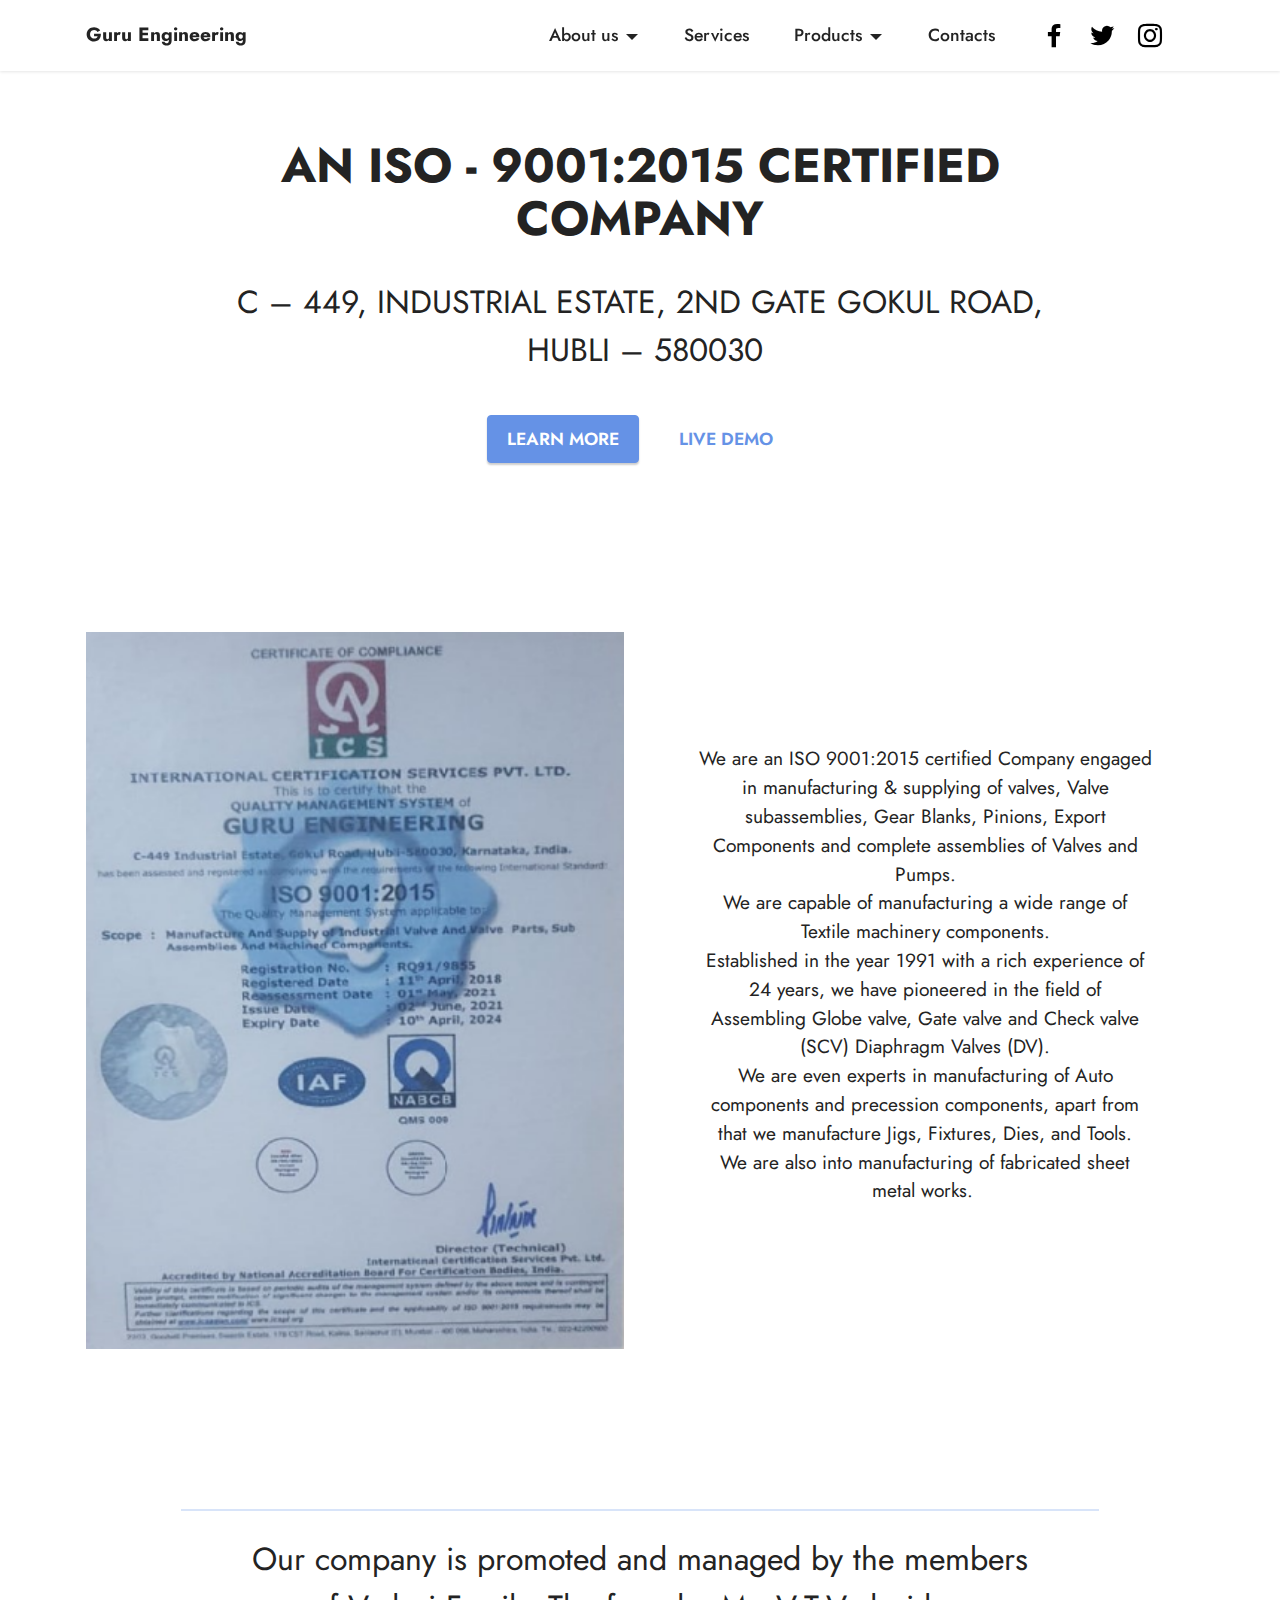
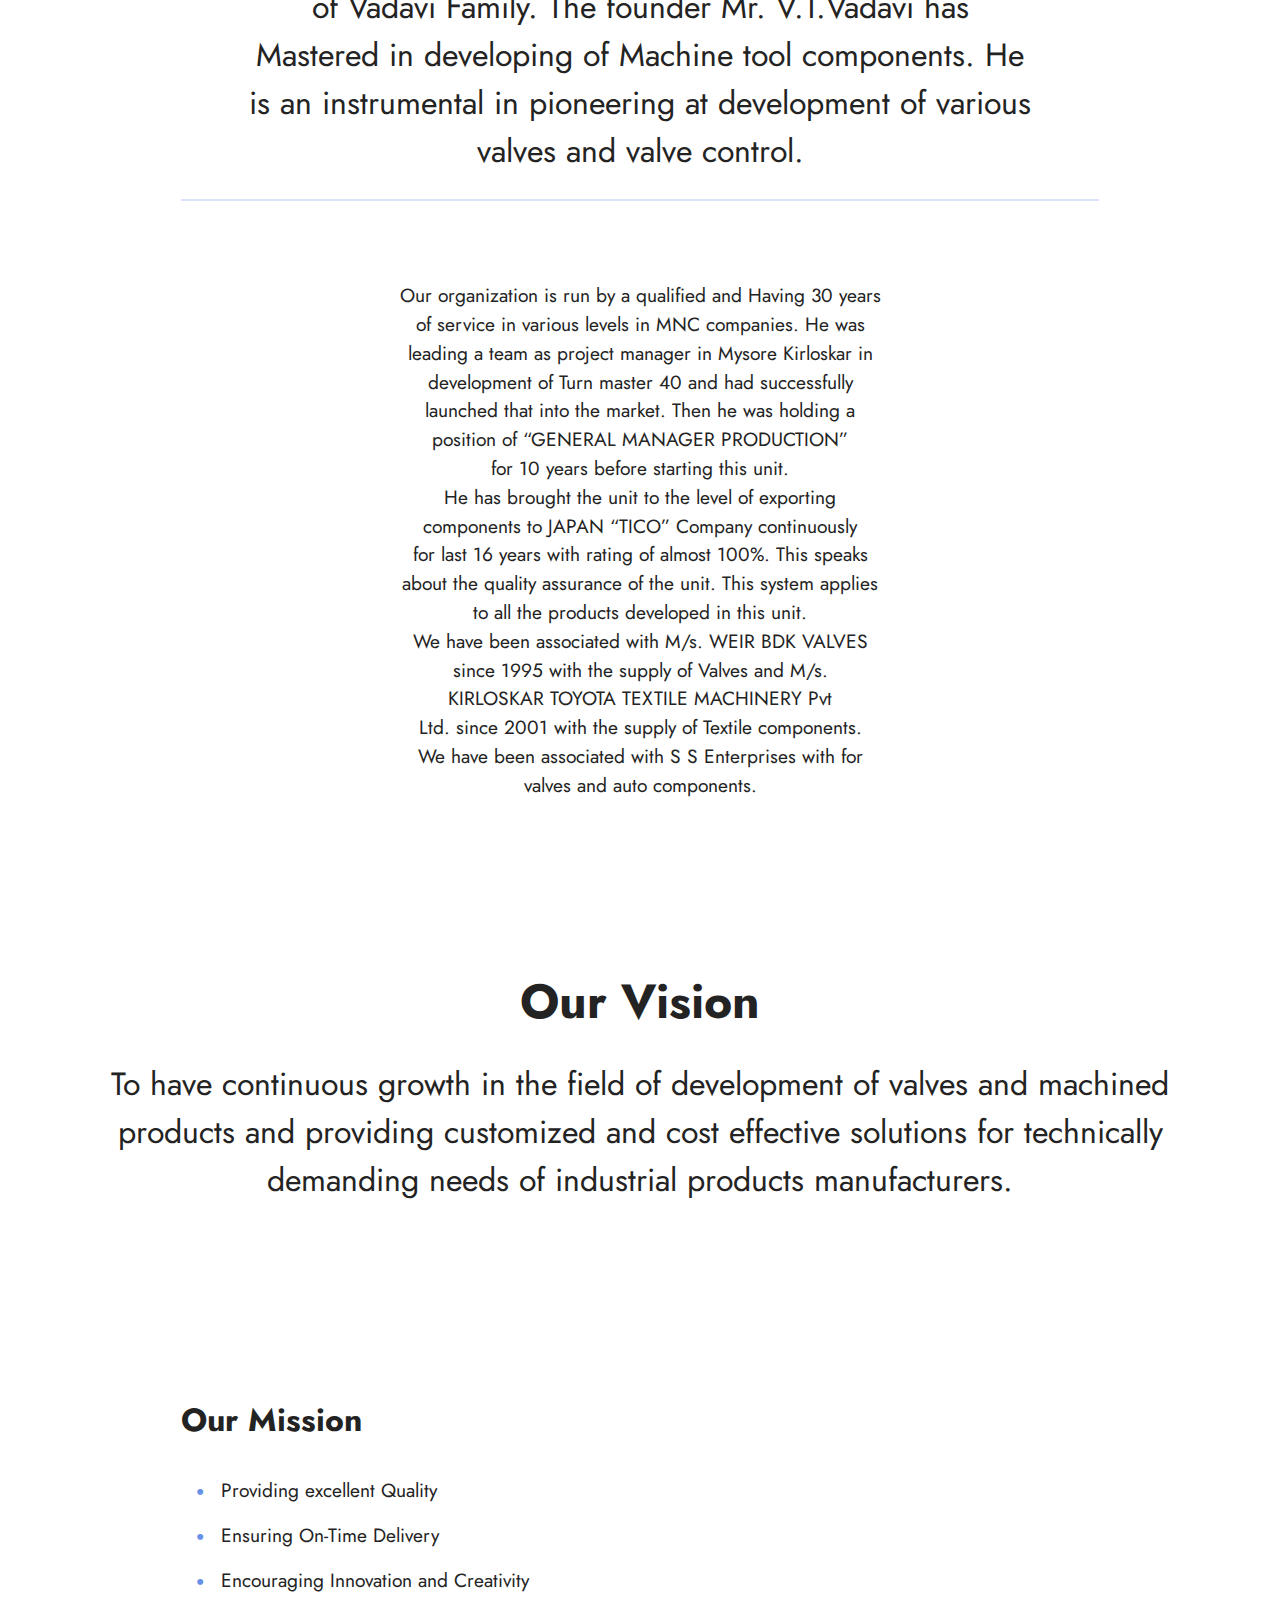
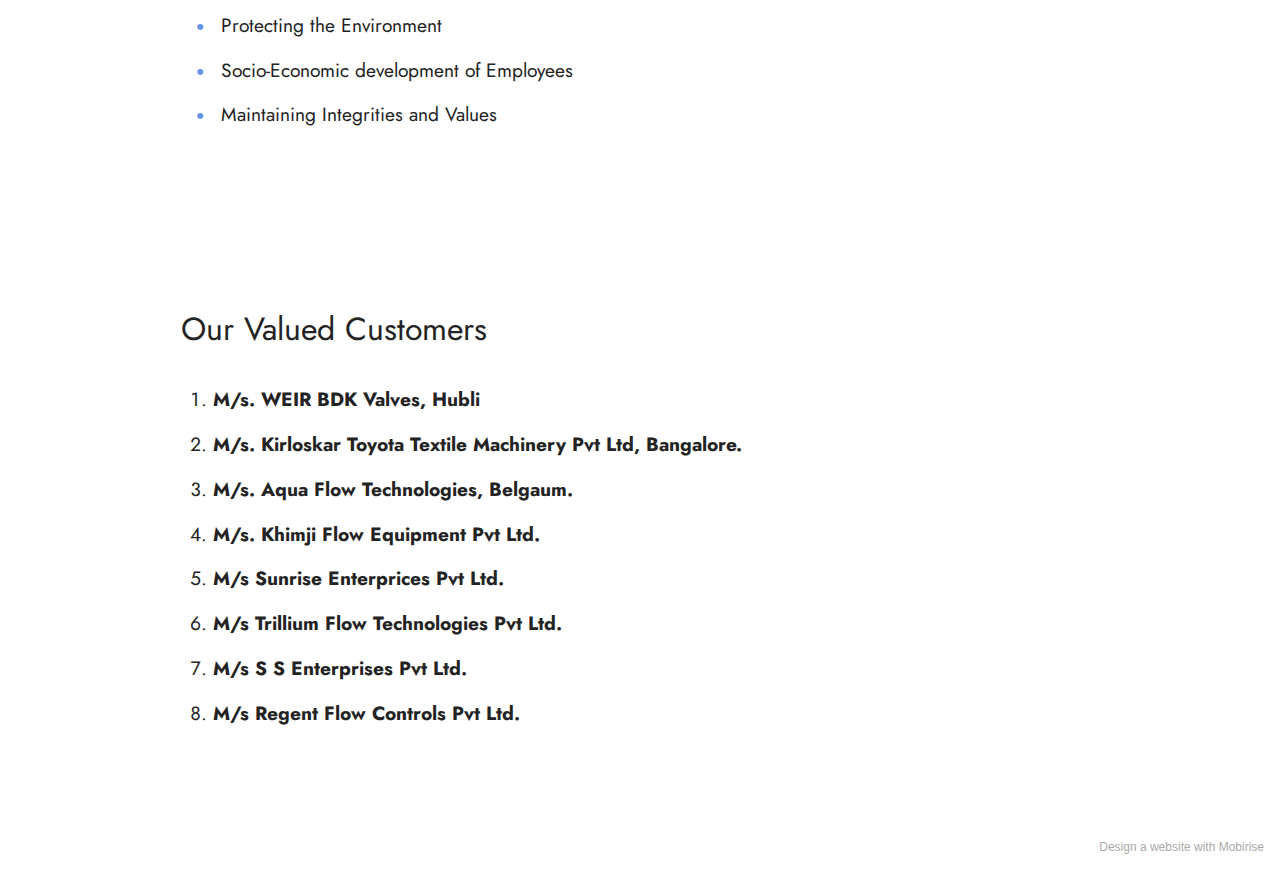
<file: page1.html>
<!DOCTYPE html>
<html  >
<head>
  <!-- Site made with Mobirise Website Builder v5.5.2, https://mobirise.com -->
  <meta charset="UTF-8">
  <meta http-equiv="X-UA-Compatible" content="IE=edge">
  <meta name="generator" content="Mobirise v5.5.2, mobirise.com">
  <meta name="viewport" content="width=device-width, initial-scale=1, minimum-scale=1">
  <link rel="shortcut icon" href="assets/images/logo.png" type="image/x-icon">
  <meta name="description" content="">
  
  
  <title>About Us</title>
  <link rel="stylesheet" href="assets/bootstrap/css/bootstrap.min.css">
  <link rel="stylesheet" href="assets/bootstrap/css/bootstrap-grid.min.css">
  <link rel="stylesheet" href="assets/bootstrap/css/bootstrap-reboot.min.css">
  <link rel="stylesheet" href="assets/dropdown/css/style.css">
  <link rel="stylesheet" href="assets/socicon/css/styles.css">
  <link rel="stylesheet" href="assets/theme/css/style.css">
  <link rel="preload" href="https://fonts.googleapis.com/css2?family=Jost:ital,wght@0,400;0,700;1,400;1,700&display=swap&display=swap" as="style" onload="this.onload=null;this.rel='stylesheet'">
  <noscript><link rel="stylesheet" href="https://fonts.googleapis.com/css2?family=Jost:ital,wght@0,400;0,700;1,400;1,700&display=swap&display=swap"></noscript>
  <link rel="preload" as="style" href="assets/mobirise/css/mbr-additional.css"><link rel="stylesheet" href="assets/mobirise/css/mbr-additional.css" type="text/css">
  
  
  
  
</head>
<body>
  
  <section data-bs-version="5.1" class="menu menu3 cid-thBxCNHMtI" once="menu" id="menu3-2">
    
    <nav class="navbar navbar-dropdown navbar-fixed-top navbar-expand-lg">
        <div class="container">
            <div class="navbar-brand">
                
                <span class="navbar-caption-wrap"><a class="navbar-caption text-black text-primary display-7" href="index.html#top">Guru Engineering</a></span>
            </div>
            <button class="navbar-toggler" type="button" data-toggle="collapse" data-bs-toggle="collapse" data-target="#navbarSupportedContent" data-bs-target="#navbarSupportedContent" aria-controls="navbarNavAltMarkup" aria-expanded="false" aria-label="Toggle navigation">
                <div class="hamburger">
                    <span></span>
                    <span></span>
                    <span></span>
                    <span></span>
                </div>
            </button>
            <div class="collapse navbar-collapse" id="navbarSupportedContent">
                <ul class="navbar-nav nav-dropdown nav-right" data-app-modern-menu="true"><li class="nav-item dropdown"><a class="nav-link link text-black dropdown-toggle display-4" href="https://mobiri.se" data-toggle="dropdown-submenu" data-bs-toggle="dropdown" data-bs-auto-close="outside" aria-expanded="false">
                            About us</a><div class="dropdown-menu" aria-labelledby="dropdown-undefined"><a class="text-black dropdown-item text-primary display-4" href="page1.html#content4-4">About Company</a><a class="text-black dropdown-item text-primary display-4" href="page1.html#testimonials1-5">Certificate</a><a class="text-black dropdown-item text-primary display-4" href="page1.html#content6-7">History</a><a class="text-black dropdown-item text-primary display-4" href="page1.html#content8-a">Our Mission</a><a class="text-black dropdown-item text-primary display-4" href="page1.html#content5-8">Our Vision</a><a class="text-black dropdown-item text-primary display-4" href="page1.html#content9-b">Our Valued Customers<br></a></div></li>
                    <li class="nav-item"><a class="nav-link link text-black text-primary display-4" href="index.html#top">
                            Services</a></li>
                    <li class="nav-item dropdown"><a class="nav-link link text-black dropdown-toggle show display-4" href="https://mobiri.se" data-toggle="dropdown-submenu" data-bs-toggle="dropdown" data-bs-auto-close="outside" aria-expanded="false">Products</a><div class="dropdown-menu show" aria-labelledby="dropdown-undefined" data-bs-popper="none"><a class="text-black dropdown-item text-primary display-4" href="page2.html#gallery3-h">Our Product Range</a><a class="text-black dropdown-item text-primary display-4" href="page2.html#gallery3-i">Measuring Instruments</a><a class="text-black dropdown-item text-primary display-4" href="page2.html#content8-j">Specifications</a><a class="text-black dropdown-item text-primary display-4" href="page2.html#content8-j">Man Power</a><a class="text-black dropdown-item text-primary display-4" href="page2.html#gallery1-l">Machines: Production</a><a class="text-black dropdown-item text-primary display-4" href="page2.html#gallery1-l">Glimpses of our Plant</a><a class="text-black dropdown-item text-primary display-4" href="page2.html#gallery1-n">Performance Rating</a></div>
                    </li><li class="nav-item"><a class="nav-link link text-black text-primary display-4" href="page3.html#top">Contacts</a></li></ul>
                <div class="icons-menu">
                    <a class="iconfont-wrapper" href="index.html#top" target="_blank">
                        <span class="p-2 mbr-iconfont socicon-facebook socicon"></span>
                    </a>
                    <a class="iconfont-wrapper" href="index.html#top" target="_blank">
                        <span class="p-2 mbr-iconfont socicon-twitter socicon"></span>
                    </a>
                    <a class="iconfont-wrapper" href="index.html#top" target="_blank">
                        <span class="p-2 mbr-iconfont socicon-instagram socicon"></span>
                    </a>
                    
                </div>
                
            </div>
        </div>
    </nav>
</section>

<section data-bs-version="5.1" class="content4 cid-thBBKHJbCy" id="content4-4">
    
    
    <div class="container">
        <div class="row justify-content-center">
            <div class="title col-md-12 col-lg-10">
                <h3 class="mbr-section-title mbr-fonts-style align-center mb-4 display-2"><strong>AN ISO - 9001:2015 CERTIFIED COMPANY</strong></h3>
                <h4 class="mbr-section-subtitle align-center mbr-fonts-style mb-4 display-5">C – 449, INDUSTRIAL ESTATE, 2ND GATE GOKUL ROAD,
<div>&nbsp;HUBLI – 580030
</div></h4>
                <div class="mbr-section-btn align-center">
                    <a class="btn btn-primary display-4" href="https://mobiri.se">LEARN MORE</a>
                    <a class="btn btn-primary-outline display-4" href="https://mobiri.se">LIVE DEMO</a>
                </div>
            </div>
        </div>
    </div>
</section>

<section data-bs-version="5.1" class="testimonials1 cid-thBBU0cMuK" id="testimonials1-5">
    

    
    <div class="container">
        
        <div class="row align-items-center">
            <div class="col-12 col-md-6">
                <div class="image-wrapper">
                    <img src="assets/images/certificate.png" alt="Mobirise">
                </div>
            </div>
            <div class="col-12 col-md">
                <div class="text-wrapper">
                    <p class="mbr-text mbr-fonts-style mb-4 display-7">We are an ISO 9001:2015 certified Company engaged
<br>in manufacturing &amp; supplying of valves, Valve subassemblies, Gear Blanks, Pinions, Export
<br>Components and complete assemblies of Valves and
<br>Pumps.
<br>We are capable of manufacturing a wide range of
<br>Textile machinery components.
<br>Established in the year 1991 with a rich experience of
<br>24 years, we have pioneered in the field of
<br>Assembling Globe valve, Gate valve and Check valve
<br>(SCV) Diaphragm Valves (DV).
<br>We are even experts in manufacturing of Auto
<br>components and precession components, apart from
<br>that we manufacture Jigs, Fixtures, Dies, and Tools.
<br> We are also into manufacturing of fabricated sheet
<br>metal works.&nbsp;</p>
                    <p class="name mbr-fonts-style mb-1 display-4"></p>
                    <p class="position mbr-fonts-style display-4"></p>
                </div>
            </div>
        </div>
    </div>
</section>

<section data-bs-version="5.1" class="content6 cid-thBDm4YOcU" id="content6-7">
    
    <div class="container">
        <div class="row justify-content-center">
            <div class="col-md-12 col-lg-10">
                <hr class="line">
                <p class="mbr-text align-center mbr-fonts-style my-4 display-5">Our company is promoted and managed by the members
<br>of Vadavi Family. The founder Mr. V.T.Vadavi has
<br>Mastered in developing of Machine tool components. He
<br>is an instrumental in pioneering at development of various
<br>valves and valve control.</p>
                <hr class="line">
            </div>
        </div>
    </div>
</section>

<section data-bs-version="5.1" class="content5 cid-thBDzoJRu9" id="content5-8">
    
    <div class="container-fluid">
        <div class="row justify-content-center">
            <div class="col-md-12 col-lg-12">
                
                
                <p class="mbr-text mbr-fonts-style display-7">Our organization is run by a qualified and Having 30 years
<br>of service in various levels in MNC companies. He was
<br>leading a team as project manager in Mysore Kirloskar in
<br>development of Turn master 40 and had successfully
<br>launched that into the market. Then he was holding a
<br>position of “GENERAL MANAGER PRODUCTION”
<br>for 10 years before starting this unit.
<br>He has brought the unit to the level of exporting
<br>components to JAPAN “TICO” Company continuously
<br>for last 16 years with rating of almost 100%. This speaks
<br>about the quality assurance of the unit. This system applies
<br>to all the products developed in this unit.
<br>We have been associated with M/s. WEIR BDK VALVES
<br>since 1995 with the supply of Valves and M/s.
<br>KIRLOSKAR TOYOTA TEXTILE MACHINERY Pvt
<br>Ltd. since 2001 with the supply of Textile components.
<br>We have been associated with S S Enterprises with for
<br>valves and auto components.</p>
            </div>
        </div>
    </div>
</section>

<section data-bs-version="5.1" class="content4 cid-thBE1XuR4v" id="content4-9">
    
    
    <div class="container">
        <div class="row justify-content-center">
            <div class="title col-md-12 col-lg-12">
                <h3 class="mbr-section-title mbr-fonts-style align-center mb-4 display-2"><strong>Our Vision</strong></h3>
                <h4 class="mbr-section-subtitle align-center mbr-fonts-style mb-4 display-5">To have continuous growth in the field of development of valves and machined products and providing customized and cost effective solutions for technically demanding needs of industrial products manufacturers.</h4>
                
            </div>
        </div>
    </div>
</section>

<section data-bs-version="5.1" class="content8 cid-thBELDlh1m" id="content8-a">
    
    <div class="container">
        <div class="row justify-content-center">
            <div class="counter-container col-md-12 col-lg-10">
                <h4 class="mbr-section-title mbr-fonts-style mb-4 display-5"><strong>Our Mission</strong></h4>
                <div class="mbr-text mbr-fonts-style display-7">
                    <ul>
                        <li><span style="font-size: 1.2rem;">Providing excellent Quality</span><br></li><li>Ensuring On-Time Delivery
</li><li>Encouraging Innovation and Creativity
</li><li>Protecting the Environment
</li><li>Socio-Economic development of Employees
</li><li>Maintaining Integrities and Values</li>
                    </ul>
                </div>
            </div>
        </div>
    </div>
</section>

<section data-bs-version="5.1" class="content9 cid-thBFxx897Y" id="content9-b">
    

    <div class="container">
        <div class="row justify-content-center">
            <div class="counter-container col-md-12 col-lg-10">
                <h4 class="mbr-section-title mbr-fonts-style mb-4 display-5">Our Valued Customers</h4>
                <div class="mbr-text mbr-fonts-style display-7">
                    <ol>
                        <li><strong>M/s. WEIR BDK Valves, Hubli
</strong></li><li><strong>M/s. Kirloskar Toyota Textile Machinery&nbsp;</strong><strong>Pvt Ltd, Bangalore.</strong></li><li><strong>M/s. Aqua Flow Technologies, Belgaum.
</strong></li><li><strong>M/s. Khimji Flow Equipment Pvt Ltd.
</strong></li><li><strong>M/s Sunrise Enterprices Pvt Ltd.
</strong></li><li><strong>M/s Trillium Flow Technologies Pvt Ltd.
</strong></li><li><strong>M/s S S Enterprises Pvt Ltd.
</strong></li><li><strong>M/s Regent Flow Controls Pvt Ltd.</strong></li>
                    </ol>
                </div>
            </div>
        </div>
    </div>
</section><section style="background-color: #fff; font-family: -apple-system, BlinkMacSystemFont, 'Segoe UI', 'Roboto', 'Helvetica Neue', Arial, sans-serif; color:#aaa; font-size:12px; padding: 0; align-items: center; display: flex;"><a href="https://mobirise.site/v" style="flex: 1 1; height: 3rem; padding-left: 1rem;"></a><p style="flex: 0 0 auto; margin:0; padding-right:1rem;">Design a website with <a href="https://mobirise.site/z" style="color:#aaa;">Mobirise</a></p></section><script src="assets/bootstrap/js/bootstrap.bundle.min.js"></script>  <script src="assets/smoothscroll/smooth-scroll.js"></script>  <script src="assets/ytplayer/index.js"></script>  <script src="assets/dropdown/js/navbar-dropdown.js"></script>  <script src="assets/theme/js/script.js"></script>  
  
  
</body>
</html>
</file>
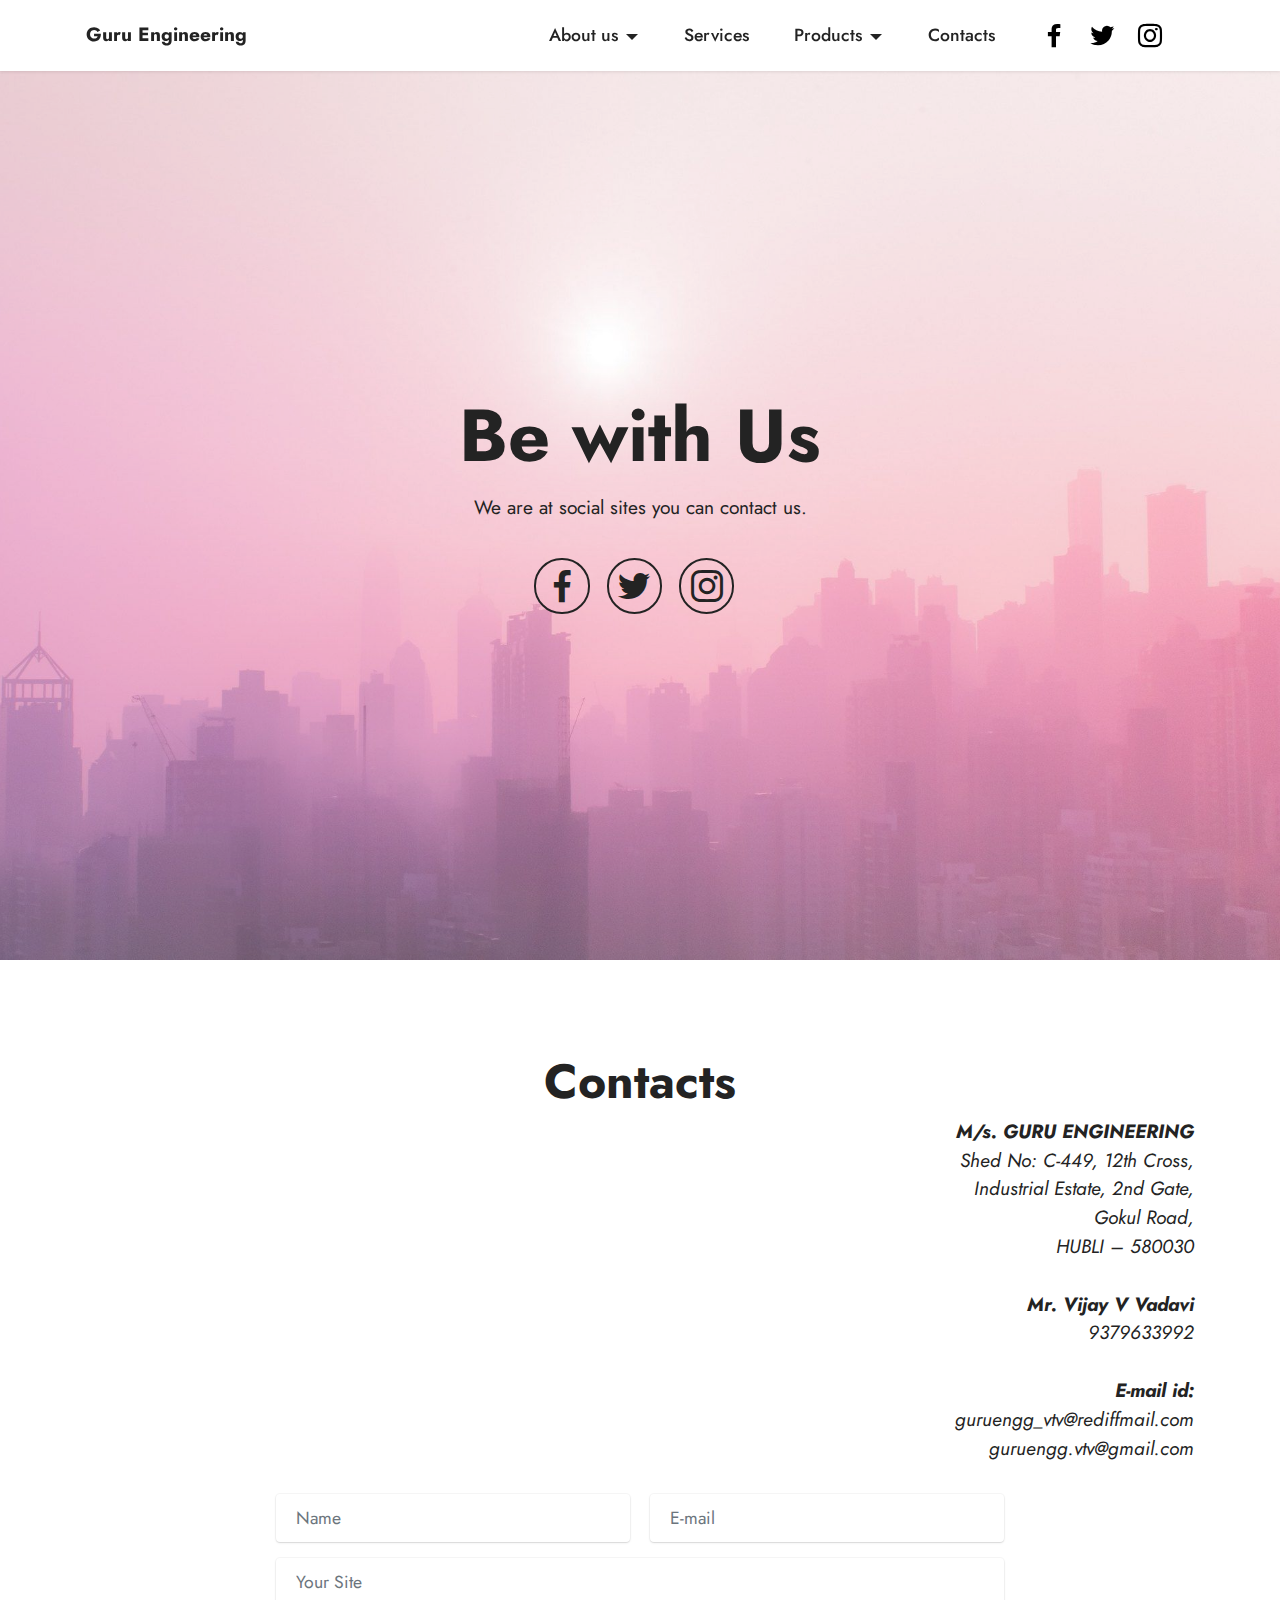
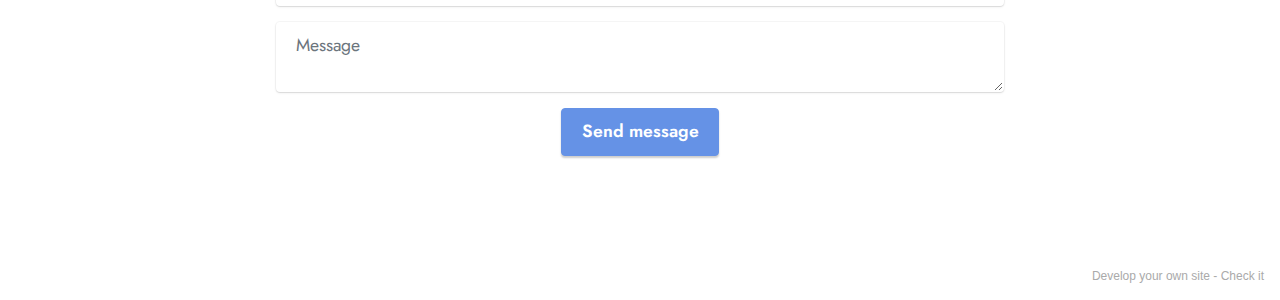
<file: page3.html>
<!DOCTYPE html>
<html  >
<head>
  <!-- Site made with Mobirise Website Builder v5.5.2, https://mobirise.com -->
  <meta charset="UTF-8">
  <meta http-equiv="X-UA-Compatible" content="IE=edge">
  <meta name="generator" content="Mobirise v5.5.2, mobirise.com">
  <meta name="viewport" content="width=device-width, initial-scale=1, minimum-scale=1">
  <link rel="shortcut icon" href="assets/images/logo.png" type="image/x-icon">
  <meta name="description" content="">
  
  
  <title>Contact Us</title>
  <link rel="stylesheet" href="assets/bootstrap/css/bootstrap.min.css">
  <link rel="stylesheet" href="assets/bootstrap/css/bootstrap-grid.min.css">
  <link rel="stylesheet" href="assets/bootstrap/css/bootstrap-reboot.min.css">
  <link rel="stylesheet" href="assets/dropdown/css/style.css">
  <link rel="stylesheet" href="assets/socicon/css/styles.css">
  <link rel="stylesheet" href="assets/theme/css/style.css">
  <link rel="preload" href="https://fonts.googleapis.com/css2?family=Jost:ital,wght@0,400;0,700;1,400;1,700&display=swap&display=swap" as="style" onload="this.onload=null;this.rel='stylesheet'">
  <noscript><link rel="stylesheet" href="https://fonts.googleapis.com/css2?family=Jost:ital,wght@0,400;0,700;1,400;1,700&display=swap&display=swap"></noscript>
  <link rel="preload" as="style" href="assets/mobirise/css/mbr-additional.css"><link rel="stylesheet" href="assets/mobirise/css/mbr-additional.css" type="text/css">
  
  
  
  
</head>
<body>
  
  <section data-bs-version="5.1" class="menu menu3 cid-thBxCNHMtI" once="menu" id="menu3-c">
    
    <nav class="navbar navbar-dropdown navbar-fixed-top navbar-expand-lg">
        <div class="container">
            <div class="navbar-brand">
                
                <span class="navbar-caption-wrap"><a class="navbar-caption text-black text-primary display-7" href="index.html#top">Guru Engineering</a></span>
            </div>
            <button class="navbar-toggler" type="button" data-toggle="collapse" data-bs-toggle="collapse" data-target="#navbarSupportedContent" data-bs-target="#navbarSupportedContent" aria-controls="navbarNavAltMarkup" aria-expanded="false" aria-label="Toggle navigation">
                <div class="hamburger">
                    <span></span>
                    <span></span>
                    <span></span>
                    <span></span>
                </div>
            </button>
            <div class="collapse navbar-collapse" id="navbarSupportedContent">
                <ul class="navbar-nav nav-dropdown nav-right" data-app-modern-menu="true"><li class="nav-item dropdown"><a class="nav-link link text-black dropdown-toggle display-4" href="https://mobiri.se" data-toggle="dropdown-submenu" data-bs-toggle="dropdown" data-bs-auto-close="outside" aria-expanded="false">
                            About us</a><div class="dropdown-menu" aria-labelledby="dropdown-undefined"><a class="text-black dropdown-item text-primary display-4" href="page1.html#content4-4">About Company</a><a class="text-black dropdown-item text-primary display-4" href="page1.html#testimonials1-5">Certificate</a><a class="text-black dropdown-item text-primary display-4" href="page1.html#content6-7">History</a><a class="text-black dropdown-item text-primary display-4" href="page1.html#content8-a">Our Mission</a><a class="text-black dropdown-item text-primary display-4" href="page1.html#content5-8">Our Vision</a><a class="text-black dropdown-item text-primary display-4" href="page1.html#content9-b">Our Valued Customers<br></a></div></li>
                    <li class="nav-item"><a class="nav-link link text-black text-primary display-4" href="index.html#top">
                            Services</a></li>
                    <li class="nav-item dropdown"><a class="nav-link link text-black dropdown-toggle show display-4" href="https://mobiri.se" data-toggle="dropdown-submenu" data-bs-toggle="dropdown" data-bs-auto-close="outside" aria-expanded="false">Products</a><div class="dropdown-menu show" aria-labelledby="dropdown-undefined" data-bs-popper="none"><a class="text-black dropdown-item text-primary display-4" href="page2.html#gallery3-h">Our Product Range</a><a class="text-black dropdown-item text-primary display-4" href="page2.html#gallery3-i">Measuring Instruments</a><a class="text-black dropdown-item text-primary display-4" href="page2.html#content8-j">Specifications</a><a class="text-black dropdown-item text-primary display-4" href="page2.html#content8-j">Man Power</a><a class="text-black dropdown-item text-primary display-4" href="page2.html#gallery1-l">Machines: Production</a><a class="text-black dropdown-item text-primary display-4" href="page2.html#gallery1-l">Glimpses of our Plant</a><a class="text-black dropdown-item text-primary display-4" href="page2.html#gallery1-n">Performance Rating</a></div>
                    </li><li class="nav-item"><a class="nav-link link text-black text-primary display-4" href="page3.html#top">Contacts</a></li></ul>
                <div class="icons-menu">
                    <a class="iconfont-wrapper" href="index.html#top" target="_blank">
                        <span class="p-2 mbr-iconfont socicon-facebook socicon"></span>
                    </a>
                    <a class="iconfont-wrapper" href="index.html#top" target="_blank">
                        <span class="p-2 mbr-iconfont socicon-twitter socicon"></span>
                    </a>
                    <a class="iconfont-wrapper" href="index.html#top" target="_blank">
                        <span class="p-2 mbr-iconfont socicon-instagram socicon"></span>
                    </a>
                    
                </div>
                
            </div>
        </div>
    </nav>
</section>

<section data-bs-version="5.1" class="header13 cid-thBK0abZET mbr-fullscreen" id="header13-e">

    

    <div class="mbr-overlay" style="opacity: 0.2; background-color: rgb(255, 255, 255);"></div>

    <div class="align-center container">
        <div class="row justify-content-center">
            <div class="col-12 col-lg-10">
                <h1 class="mbr-section-title mbr-fonts-style mb-3 display-1"><strong>Be with Us</strong></h1>
                
                <p class="mbr-text mbr-fonts-style mb-3 display-7">We are at social sites you can contact us.</p>
                
                <div class="social-row display-7 mt-5">
                    <div class="soc-item">
                        <a href="https://twitter.com/mobirise" target="_blank">
                            <span class="mbr-iconfont socicon socicon-facebook"></span>
                        </a>
                    </div>
                    <div class="soc-item">
                        <a href="https://twitter.com/mobirise" target="_blank">
                            <span class="mbr-iconfont socicon socicon-twitter"></span>
                        </a>
                    </div>
                    <div class="soc-item">
                        <a href="https://twitter.com/mobirise" target="_blank">
                            <span class="mbr-iconfont socicon socicon-instagram"></span>
                        </a>
                    </div>
                    
                    
                </div>
            </div>
        </div>
    </div>
</section>

<section data-bs-version="5.1" class="form5 cid-thBJVWVIP7" id="form5-d">
    
    
    <div class="container">
        <div class="mbr-section-head">
            <h3 class="mbr-section-title mbr-fonts-style align-center mb-0 display-2">
                <strong>Contacts</strong>
            </h3>
            <h4 class="mbr-section-subtitle mbr-fonts-style align-center mb-0 mt-2 display-7"><em><strong>M/s. GURU ENGINEERING
</strong></em><div><em>Shed No: C-449, 12th Cross,
</em></div><div><em>Industrial Estate, 2nd Gate,
</em></div><div><em>Gokul Road,
</em></div><div><em>HUBLI – 580030</em></div><br><div><em><strong>Mr. Vijay V Vadavi</strong></em></div><div><em>9379633992</em></div><br><div><em><strong>E-mail id:
</strong></em></div><div><em>guruengg_vtv@rediffmail.com
</em></div><div><em>guruengg.vtv@gmail.com</em></div></h4>
        </div>
        <div class="row justify-content-center mt-4">
            <div class="col-lg-8 mx-auto mbr-form" data-form-type="formoid">
                <form action="https://mobirise.eu/" method="POST" class="mbr-form form-with-styler" data-form-title="Form Name"><input type="hidden" name="email" data-form-email="true" value="Hbnycuwu9r/GbrLlKgZ8+K8AbGgjRaSVUYy4hGfIM3Cs3zsQBRAl8I92mFSidNad54E7QbgN4QaXGcrkUXYrqqQGU27sb5Hyc3ewEVURlHiBN9cCnhvPu79JR7VaD8+1">
                    <div class="row">
                        <div hidden="hidden" data-form-alert="" class="alert alert-success col-12">Thanks for filling out
                            the form!</div>
                        <div hidden="hidden" data-form-alert-danger="" class="alert alert-danger col-12">Oops...! some
                            problem!</div>
                    </div>
                    <div class="dragArea row">
                        <div class="col-md col-sm-12 form-group mb-3" data-for="name">
                            <input type="text" name="name" placeholder="Name" data-form-field="name" class="form-control" value="" id="name-form5-d">
                        </div>
                        <div class="col-md col-sm-12 form-group mb-3" data-for="email">
                            <input type="email" name="email" placeholder="E-mail" data-form-field="email" class="form-control" value="" id="email-form5-d">
                        </div>
                        <div class="col-12 form-group mb-3" data-for="url">
                            <input type="url" name="url" placeholder="Your Site" data-form-field="url" class="form-control" value="" id="url-form5-d">
                        </div>
                        <div class="col-12 form-group mb-3" data-for="textarea">
                            <textarea name="textarea" placeholder="Message" data-form-field="textarea" class="form-control" id="textarea-form5-d"></textarea>
                        </div>
                        <div class="col-lg-12 col-md-12 col-sm-12 align-center mbr-section-btn">
                            <button type="submit" class="btn btn-primary display-4">Send message</button>
                        </div>
                    </div>
                </form>
            </div>
        </div>
    </div>
</section><section style="background-color: #fff; font-family: -apple-system, BlinkMacSystemFont, 'Segoe UI', 'Roboto', 'Helvetica Neue', Arial, sans-serif; color:#aaa; font-size:12px; padding: 0; align-items: center; display: flex;"><a href="https://mobirise.site/l" style="flex: 1 1; height: 3rem; padding-left: 1rem;"></a><p style="flex: 0 0 auto; margin:0; padding-right:1rem;">Develop your own site - <a href="https://mobirise.site/v" style="color:#aaa;">Check it</a></p></section><script src="assets/bootstrap/js/bootstrap.bundle.min.js"></script>  <script src="assets/smoothscroll/smooth-scroll.js"></script>  <script src="assets/ytplayer/index.js"></script>  <script src="assets/dropdown/js/navbar-dropdown.js"></script>  <script src="assets/theme/js/script.js"></script>  <script src="assets/formoid/formoid.min.js"></script>  
  
  
</body>
</html>
</file>
<file: assets/dropdown/css/style.css>
.navbar-dropdown {
  left: 0;
  padding: 0;
  position: absolute;
  right: 0;
  top: 0;
  transition: all 0.45s ease;
  z-index: 1030;
  background: #282828; }
  .navbar-dropdown .navbar-logo {
    margin-right: 0.8rem;
    transition: margin 0.3s ease-in-out;
    vertical-align: middle; }
    .navbar-dropdown .navbar-logo img {
      height: 3.125rem;
      transition: all 0.3s ease-in-out; }
    .navbar-dropdown .navbar-logo.mbr-iconfont {
      font-size: 3.125rem;
      line-height: 3.125rem; }
  .navbar-dropdown .navbar-caption {
    font-weight: 700;
    white-space: normal;
    vertical-align: -4px;
    line-height: 3.125rem !important; }
    .navbar-dropdown .navbar-caption, .navbar-dropdown .navbar-caption:hover {
      color: inherit;
      text-decoration: none; }
  .navbar-dropdown .mbr-iconfont + .navbar-caption {
    vertical-align: -1px; }
  .navbar-dropdown.navbar-fixed-top {
    position: fixed; }
  .navbar-dropdown .navbar-brand span {
    vertical-align: -4px; }
  .navbar-dropdown.bg-color.transparent {
    background: none; }
  .navbar-dropdown.navbar-short .navbar-brand {
    padding: 0.625rem 0; }
    .navbar-dropdown.navbar-short .navbar-brand span {
      vertical-align: -1px; }
  .navbar-dropdown.navbar-short .navbar-caption {
    line-height: 2.375rem !important;
    vertical-align: -2px; }
  .navbar-dropdown.navbar-short .navbar-logo {
    margin-right: 0.5rem; }
    .navbar-dropdown.navbar-short .navbar-logo img {
      height: 2.375rem; }
    .navbar-dropdown.navbar-short .navbar-logo.mbr-iconfont {
      font-size: 2.375rem;
      line-height: 2.375rem; }
  .navbar-dropdown.navbar-short .mbr-table-cell {
    height: 3.625rem; }
  .navbar-dropdown .navbar-close {
    left: 0.6875rem;
    position: fixed;
    top: 0.75rem;
    z-index: 1000; }
  .navbar-dropdown .hamburger-icon {
    content: "";
    display: inline-block;
    vertical-align: middle;
    width: 16px;
    -webkit-box-shadow: 0 -6px 0 1px #282828,0 0 0 1px #282828,0 6px 0 1px #282828;
    -moz-box-shadow: 0 -6px 0 1px #282828,0 0 0 1px #282828,0 6px 0 1px #282828;
    box-shadow: 0 -6px 0 1px #282828,0 0 0 1px #282828,0 6px 0 1px #282828; }

.dropdown-menu .dropdown-toggle[data-toggle="dropdown-submenu"]::after {
  border-bottom: 0.35em solid transparent;
  border-left: 0.35em solid;
  border-right: 0;
  border-top: 0.35em solid transparent;
  margin-left: 0.3rem; }

.dropdown-menu .dropdown-item:focus {
  outline: 0; }

.nav-dropdown {
  font-size: 0.75rem;
  font-weight: 500;
  height: auto !important; }
  .nav-dropdown .nav-btn {
    padding-left: 1rem; }
  .nav-dropdown .link {
    margin: .667em 1.667em;
    font-weight: 500;
    padding: 0;
    transition: color .2s ease-in-out; }
    .nav-dropdown .link.dropdown-toggle {
      margin-right: 2.583em; }
      .nav-dropdown .link.dropdown-toggle::after {
        margin-left: .25rem;
        border-top: 0.35em solid;
        border-right: 0.35em solid transparent;
        border-left: 0.35em solid transparent;
        border-bottom: 0; }
      .nav-dropdown .link.dropdown-toggle[aria-expanded="true"] {
        margin: 0;
        padding: 0.667em 3.263em  0.667em 1.667em; }
  .nav-dropdown .link::after,
  .nav-dropdown .dropdown-item::after {
    color: inherit; }
  .nav-dropdown .btn {
    font-size: 0.75rem;
    font-weight: 700;
    letter-spacing: 0;
    margin-bottom: 0;
    padding-left: 1.25rem;
    padding-right: 1.25rem; }
  .nav-dropdown .dropdown-menu {
    border-radius: 0;
    border: 0;
    left: 0;
    margin: 0;
    padding-bottom: 1.25rem;
    padding-top: 1.25rem;
    position: relative; }
  .nav-dropdown .dropdown-submenu {
    margin-left: 0.125rem;
    top: 0; }
  .nav-dropdown .dropdown-item {
    font-weight: 500;
    line-height: 2;
    padding: 0.3846em 4.615em 0.3846em 1.5385em;
    position: relative;
    transition: color .2s ease-in-out, background-color .2s ease-in-out; }
    .nav-dropdown .dropdown-item::after {
      margin-top: -0.3077em;
      position: absolute;
      right: 1.1538em;
      top: 50%; }
    .nav-dropdown .dropdown-item:focus, .nav-dropdown .dropdown-item:hover {
      background: none; }

@media (max-width: 767px) {
  .nav-dropdown.navbar-toggleable-sm {
    bottom: 0;
    display: none;
    left: 0;
    overflow-x: hidden;
    position: fixed;
    top: 0;
    transform: translateX(-100%);
    -ms-transform: translateX(-100%);
    -webkit-transform: translateX(-100%);
    width: 18.75rem;
    z-index: 999; } }
.nav-dropdown.navbar-toggleable-xl {
  bottom: 0;
  display: none;
  left: 0;
  overflow-x: hidden;
  position: fixed;
  top: 0;
  transform: translateX(-100%);
  -ms-transform: translateX(-100%);
  -webkit-transform: translateX(-100%);
  width: 18.75rem;
  z-index: 999; }

.nav-dropdown-sm {
  display: block !important;
  overflow-x: hidden;
  overflow: auto;
  padding-top: 3.875rem; }
  .nav-dropdown-sm::after {
    content: "";
    display: block;
    height: 3rem;
    width: 100%; }
  .nav-dropdown-sm.collapse.in ~ .navbar-close {
    display: block !important; }
  .nav-dropdown-sm.collapsing, .nav-dropdown-sm.collapse.in {
    transform: translateX(0);
    -ms-transform: translateX(0);
    -webkit-transform: translateX(0);
    transition: all 0.25s ease-out;
    -webkit-transition: all 0.25s ease-out;
    background: #282828; }
  .nav-dropdown-sm.collapsing[aria-expanded="false"] {
    transform: translateX(-100%);
    -ms-transform: translateX(-100%);
    -webkit-transform: translateX(-100%); }
  .nav-dropdown-sm .nav-item {
    display: block;
    margin-left: 0 !important;
    padding-left: 0; }
  .nav-dropdown-sm .link,
  .nav-dropdown-sm .dropdown-item {
    border-top: 1px dotted rgba(255, 255, 255, 0.1);
    font-size: 0.8125rem;
    line-height: 1.6;
    margin: 0 !important;
    padding: 0.875rem 2.4rem 0.875rem 1.5625rem !important;
    position: relative;
    white-space: normal; }
    .nav-dropdown-sm .link:focus, .nav-dropdown-sm .link:hover,
    .nav-dropdown-sm .dropdown-item:focus,
    .nav-dropdown-sm .dropdown-item:hover {
      background: rgba(0, 0, 0, 0.2) !important;
      color: #c0a375; }
  .nav-dropdown-sm .nav-btn {
    position: relative;
    padding: 1.5625rem 1.5625rem 0 1.5625rem; }
    .nav-dropdown-sm .nav-btn::before {
      border-top: 1px dotted rgba(255, 255, 255, 0.1);
      content: "";
      left: 0;
      position: absolute;
      top: 0;
      width: 100%; }
    .nav-dropdown-sm .nav-btn + .nav-btn {
      padding-top: 0.625rem; }
      .nav-dropdown-sm .nav-btn + .nav-btn::before {
        display: none; }
  .nav-dropdown-sm .btn {
    padding: 0.625rem 0; }
  .nav-dropdown-sm .dropdown-toggle[data-toggle="dropdown-submenu"]::after {
    margin-left: .25rem;
    border-top: 0.35em solid;
    border-right: 0.35em solid transparent;
    border-left: 0.35em solid transparent;
    border-bottom: 0; }
  .nav-dropdown-sm .dropdown-toggle[data-toggle="dropdown-submenu"][aria-expanded="true"]::after {
    border-top: 0;
    border-right: 0.35em solid transparent;
    border-left: 0.35em solid transparent;
    border-bottom: 0.35em solid; }
  .nav-dropdown-sm .dropdown-menu {
    margin: 0;
    padding: 0;
    position: relative;
    top: 0;
    left: 0;
    width: 100%;
    border: 0;
    float: none;
    border-radius: 0;
    background: none; }
  .nav-dropdown-sm .dropdown-submenu {
    left: 100%;
    margin-left: 0.125rem;
    margin-top: -1.25rem;
    top: 0; }

.navbar-toggleable-sm .nav-dropdown .dropdown-menu {
  position: absolute; }

.navbar-toggleable-sm .nav-dropdown .dropdown-submenu {
  left: 100%;
  margin-left: 0.125rem;
  margin-top: -1.25rem;
  top: 0; }

.navbar-toggleable-sm.opened .nav-dropdown .dropdown-menu {
  position: relative; }

.navbar-toggleable-sm.opened .nav-dropdown .dropdown-submenu {
  left: 0;
  margin-left: 00rem;
  margin-top: 0rem;
  top: 0; }

.is-builder .nav-dropdown.collapsing {
  transition: none !important; }
</file>
<file: assets/socicon/css/styles.css>
@charset "UTF-8";

@font-face {
  font-family: 'Socicon';
  src:  url('../fonts/socicon.eot');
  src:  url('../fonts/socicon.eot?#iefix') format('embedded-opentype'),
    url('../fonts/socicon.woff2') format('woff2'),
    url('../fonts/socicon.ttf') format('truetype'),
    url('../fonts/socicon.woff') format('woff'),
    url('../fonts/socicon.svg#socicon') format('svg');
  font-weight: normal;
  font-style: normal;
  font-display: swap;
}

[data-icon]:before {
  font-family: "socicon" !important;
  content: attr(data-icon);
  font-style: normal !important;
  font-weight: normal !important;
  font-variant: normal !important;
  text-transform: none !important;
  speak: none;
  line-height: 1;
  -webkit-font-smoothing: antialiased;
  -moz-osx-font-smoothing: grayscale;
}

[class^="socicon-"], [class*=" socicon-"] {
  /* use !important to prevent issues with browser extensions that change fonts */
  font-family: 'Socicon' !important;
  speak: none;
  font-style: normal;
  font-weight: normal;
  font-variant: normal;
  text-transform: none;
  line-height: 1;

  /* Better Font Rendering =========== */
  -webkit-font-smoothing: antialiased;
  -moz-osx-font-smoothing: grayscale;
}

.socicon-eitaa:before {
  content: "\e97c";
}
.socicon-soroush:before {
  content: "\e97d";
}
.socicon-bale:before {
  content: "\e97e";
}
.socicon-zazzle:before {
  content: "\e97b";
}
.socicon-society6:before {
  content: "\e97a";
}
.socicon-redbubble:before {
  content: "\e979";
}
.socicon-avvo:before {
  content: "\e978";
}
.socicon-stitcher:before {
  content: "\e977";
}
.socicon-googlehangouts:before {
  content: "\e974";
}
.socicon-dlive:before {
  content: "\e975";
}
.socicon-vsco:before {
  content: "\e976";
}
.socicon-flipboard:before {
  content: "\e973";
}
.socicon-ubuntu:before {
  content: "\e958";
}
.socicon-artstation:before {
  content: "\e959";
}
.socicon-invision:before {
  content: "\e95a";
}
.socicon-torial:before {
  content: "\e95b";
}
.socicon-collectorz:before {
  content: "\e95c";
}
.socicon-seenthis:before {
  content: "\e95d";
}
.socicon-googleplaymusic:before {
  content: "\e95e";
}
.socicon-debian:before {
  content: "\e95f";
}
.socicon-filmfreeway:before {
  content: "\e960";
}
.socicon-gnome:before {
  content: "\e961";
}
.socicon-itchio:before {
  content: "\e962";
}
.socicon-jamendo:before {
  content: "\e963";
}
.socicon-mix:before {
  content: "\e964";
}
.socicon-sharepoint:before {
  content: "\e965";
}
.socicon-tinder:before {
  content: "\e966";
}
.socicon-windguru:before {
  content: "\e967";
}
.socicon-cdbaby:before {
  content: "\e968";
}
.socicon-elementaryos:before {
  content: "\e969";
}
.socicon-stage32:before {
  content: "\e96a";
}
.socicon-tiktok:before {
  content: "\e96b";
}
.socicon-gitter:before {
  content: "\e96c";
}
.socicon-letterboxd:before {
  content: "\e96d";
}
.socicon-threema:before {
  content: "\e96e";
}
.socicon-splice:before {
  content: "\e96f";
}
.socicon-metapop:before {
  content: "\e970";
}
.socicon-naver:before {
  content: "\e971";
}
.socicon-remote:before {
  content: "\e972";
}
.socicon-internet:before {
  content: "\e957";
}
.socicon-moddb:before {
  content: "\e94b";
}
.socicon-indiedb:before {
  content: "\e94c";
}
.socicon-traxsource:before {
  content: "\e94d";
}
.socicon-gamefor:before {
  content: "\e94e";
}
.socicon-pixiv:before {
  content: "\e94f";
}
.socicon-myanimelist:before {
  content: "\e950";
}
.socicon-blackberry:before {
  content: "\e951";
}
.socicon-wickr:before {
  content: "\e952";
}
.socicon-spip:before {
  content: "\e953";
}
.socicon-napster:before {
  content: "\e954";
}
.socicon-beatport:before {
  content: "\e955";
}
.socicon-hackerone:before {
  content: "\e956";
}
.socicon-hackernews:before {
  content: "\e946";
}
.socicon-smashwords:before {
  content: "\e947";
}
.socicon-kobo:before {
  content: "\e948";
}
.socicon-bookbub:before {
  content: "\e949";
}
.socicon-mailru:before {
  content: "\e94a";
}
.socicon-gitlab:before {
  content: "\e945";
}
.socicon-instructables:before {
  content: "\e944";
}
.socicon-portfolio:before {
  content: "\e943";
}
.socicon-codered:before {
  content: "\e940";
}
.socicon-origin:before {
  content: "\e941";
}
.socicon-nextdoor:before {
  content: "\e942";
}
.socicon-udemy:before {
  content: "\e93f";
}
.socicon-livemaster:before {
  content: "\e93e";
}
.socicon-crunchbase:before {
  content: "\e93b";
}
.socicon-homefy:before {
  content: "\e93c";
}
.socicon-calendly:before {
  content: "\e93d";
}
.socicon-realtor:before {
  content: "\e90f";
}
.socicon-tidal:before {
  content: "\e910";
}
.socicon-qobuz:before {
  content: "\e911";
}
.socicon-natgeo:before {
  content: "\e912";
}
.socicon-mastodon:before {
  content: "\e913";
}
.socicon-unsplash:before {
  content: "\e914";
}
.socicon-homeadvisor:before {
  content: "\e915";
}
.socicon-angieslist:before {
  content: "\e916";
}
.socicon-codepen:before {
  content: "\e917";
}
.socicon-slack:before {
  content: "\e918";
}
.socicon-openaigym:before {
  content: "\e919";
}
.socicon-logmein:before {
  content: "\e91a";
}
.socicon-fiverr:before {
  content: "\e91b";
}
.socicon-gotomeeting:before {
  content: "\e91c";
}
.socicon-aliexpress:before {
  content: "\e91d";
}
.socicon-guru:before {
  content: "\e91e";
}
.socicon-appstore:before {
  content: "\e91f";
}
.socicon-homes:before {
  content: "\e920";
}
.socicon-zoom:before {
  content: "\e921";
}
.socicon-alibaba:before {
  content: "\e922";
}
.socicon-craigslist:before {
  content: "\e923";
}
.socicon-wix:before {
  content: "\e924";
}
.socicon-redfin:before {
  content: "\e925";
}
.socicon-googlecalendar:before {
  content: "\e926";
}
.socicon-shopify:before {
  content: "\e927";
}
.socicon-freelancer:before {
  content: "\e928";
}
.socicon-seedrs:before {
  content: "\e929";
}
.socicon-bing:before {
  content: "\e92a";
}
.socicon-doodle:before {
  content: "\e92b";
}
.socicon-bonanza:before {
  content: "\e92c";
}
.socicon-squarespace:before {
  content: "\e92d";
}
.socicon-toptal:before {
  content: "\e92e";
}
.socicon-gust:before {
  content: "\e92f";
}
.socicon-ask:before {
  content: "\e930";
}
.socicon-trulia:before {
  content: "\e931";
}
.socicon-loomly:before {
  content: "\e932";
}
.socicon-ghost:before {
  content: "\e933";
}
.socicon-upwork:before {
  content: "\e934";
}
.socicon-fundable:before {
  content: "\e935";
}
.socicon-booking:before {
  content: "\e936";
}
.socicon-googlemaps:before {
  content: "\e937";
}
.socicon-zillow:before {
  content: "\e938";
}
.socicon-niconico:before {
  content: "\e939";
}
.socicon-toneden:before {
  content: "\e93a";
}
.socicon-augment:before {
  content: "\e908";
}
.socicon-bitbucket:before {
  content: "\e909";
}
.socicon-fyuse:before {
  content: "\e90a";
}
.socicon-yt-gaming:before {
  content: "\e90b";
}
.socicon-sketchfab:before {
  content: "\e90c";
}
.socicon-mobcrush:before {
  content: "\e90d";
}
.socicon-microsoft:before {
  content: "\e90e";
}
.socicon-pandora:before {
  content: "\e907";
}
.socicon-messenger:before {
  content: "\e906";
}
.socicon-gamewisp:before {
  content: "\e905";
}
.socicon-bloglovin:before {
  content: "\e904";
}
.socicon-tunein:before {
  content: "\e903";
}
.socicon-gamejolt:before {
  content: "\e901";
}
.socicon-trello:before {
  content: "\e902";
}
.socicon-spreadshirt:before {
  content: "\e900";
}
.socicon-500px:before {
  content: "\e000";
}
.socicon-8tracks:before {
  content: "\e001";
}
.socicon-airbnb:before {
  content: "\e002";
}
.socicon-alliance:before {
  content: "\e003";
}
.socicon-amazon:before {
  content: "\e004";
}
.socicon-amplement:before {
  content: "\e005";
}
.socicon-android:before {
  content: "\e006";
}
.socicon-angellist:before {
  content: "\e007";
}
.socicon-apple:before {
  content: "\e008";
}
.socicon-appnet:before {
  content: "\e009";
}
.socicon-baidu:before {
  content: "\e00a";
}
.socicon-bandcamp:before {
  content: "\e00b";
}
.socicon-battlenet:before {
  content: "\e00c";
}
.socicon-mixer:before {
  content: "\e00d";
}
.socicon-bebee:before {
  content: "\e00e";
}
.socicon-bebo:before {
  content: "\e00f";
}
.socicon-behance:before {
  content: "\e010";
}
.socicon-blizzard:before {
  content: "\e011";
}
.socicon-blogger:before {
  content: "\e012";
}
.socicon-buffer:before {
  content: "\e013";
}
.socicon-chrome:before {
  content: "\e014";
}
.socicon-coderwall:before {
  content: "\e015";
}
.socicon-curse:before {
  content: "\e016";
}
.socicon-dailymotion:before {
  content: "\e017";
}
.socicon-deezer:before {
  content: "\e018";
}
.socicon-delicious:before {
  content: "\e019";
}
.socicon-deviantart:before {
  content: "\e01a";
}
.socicon-diablo:before {
  content: "\e01b";
}
.socicon-digg:before {
  content: "\e01c";
}
.socicon-discord:before {
  content: "\e01d";
}
.socicon-disqus:before {
  content: "\e01e";
}
.socicon-douban:before {
  content: "\e01f";
}
.socicon-draugiem:before {
  content: "\e020";
}
.socicon-dribbble:before {
  content: "\e021";
}
.socicon-drupal:before {
  content: "\e022";
}
.socicon-ebay:before {
  content: "\e023";
}
.socicon-ello:before {
  content: "\e024";
}
.socicon-endomodo:before {
  content: "\e025";
}
.socicon-envato:before {
  content: "\e026";
}
.socicon-etsy:before {
  content: "\e027";
}
.socicon-facebook:before {
  content: "\e028";
}
.socicon-feedburner:before {
  content: "\e029";
}
.socicon-filmweb:before {
  content: "\e02a";
}
.socicon-firefox:before {
  content: "\e02b";
}
.socicon-flattr:before {
  content: "\e02c";
}
.socicon-flickr:before {
  content: "\e02d";
}
.socicon-formulr:before {
  content: "\e02e";
}
.socicon-forrst:before {
  content: "\e02f";
}
.socicon-foursquare:before {
  content: "\e030";
}
.socicon-friendfeed:before {
  content: "\e031";
}
.socicon-github:before {
  content: "\e032";
}
.socicon-goodreads:before {
  content: "\e033";
}
.socicon-google:before {
  content: "\e034";
}
.socicon-googlescholar:before {
  content: "\e035";
}
.socicon-googlegroups:before {
  content: "\e036";
}
.socicon-googlephotos:before {
  content: "\e037";
}
.socicon-googleplus:before {
  content: "\e038";
}
.socicon-grooveshark:before {
  content: "\e039";
}
.socicon-hackerrank:before {
  content: "\e03a";
}
.socicon-hearthstone:before {
  content: "\e03b";
}
.socicon-hellocoton:before {
  content: "\e03c";
}
.socicon-heroes:before {
  content: "\e03d";
}
.socicon-smashcast:before {
  content: "\e03e";
}
.socicon-horde:before {
  content: "\e03f";
}
.socicon-houzz:before {
  content: "\e040";
}
.socicon-icq:before {
  content: "\e041";
}
.socicon-identica:before {
  content: "\e042";
}
.socicon-imdb:before {
  content: "\e043";
}
.socicon-instagram:before {
  content: "\e044";
}
.socicon-issuu:before {
  content: "\e045";
}
.socicon-istock:before {
  content: "\e046";
}
.socicon-itunes:before {
  content: "\e047";
}
.socicon-keybase:before {
  content: "\e048";
}
.socicon-lanyrd:before {
  content: "\e049";
}
.socicon-lastfm:before {
  content: "\e04a";
}
.socicon-line:before {
  content: "\e04b";
}
.socicon-linkedin:before {
  content: "\e04c";
}
.socicon-livejournal:before {
  content: "\e04d";
}
.socicon-lyft:before {
  content: "\e04e";
}
.socicon-macos:before {
  content: "\e04f";
}
.socicon-mail:before {
  content: "\e050";
}
.socicon-medium:before {
  content: "\e051";
}
.socicon-meetup:before {
  content: "\e052";
}
.socicon-mixcloud:before {
  content: "\e053";
}
.socicon-modelmayhem:before {
  content: "\e054";
}
.socicon-mumble:before {
  content: "\e055";
}
.socicon-myspace:before {
  content: "\e056";
}
.socicon-newsvine:before {
  content: "\e057";
}
.socicon-nintendo:before {
  content: "\e058";
}
.socicon-npm:before {
  content: "\e059";
}
.socicon-odnoklassniki:before {
  content: "\e05a";
}
.socicon-openid:before {
  content: "\e05b";
}
.socicon-opera:before {
  content: "\e05c";
}
.socicon-outlook:before {
  content: "\e05d";
}
.socicon-overwatch:before {
  content: "\e05e";
}
.socicon-patreon:before {
  content: "\e05f";
}
.socicon-paypal:before {
  content: "\e060";
}
.socicon-periscope:before {
  content: "\e061";
}
.socicon-persona:before {
  content: "\e062";
}
.socicon-pinterest:before {
  content: "\e063";
}
.socicon-play:before {
  content: "\e064";
}
.socicon-player:before {
  content: "\e065";
}
.socicon-playstation:before {
  content: "\e066";
}
.socicon-pocket:before {
  content: "\e067";
}
.socicon-qq:before {
  content: "\e068";
}
.socicon-quora:before {
  content: "\e069";
}
.socicon-raidcall:before {
  content: "\e06a";
}
.socicon-ravelry:before {
  content: "\e06b";
}
.socicon-reddit:before {
  content: "\e06c";
}
.socicon-renren:before {
  content: "\e06d";
}
.socicon-researchgate:before {
  content: "\e06e";
}
.socicon-residentadvisor:before {
  content: "\e06f";
}
.socicon-reverbnation:before {
  content: "\e070";
}
.socicon-rss:before {
  content: "\e071";
}
.socicon-sharethis:before {
  content: "\e072";
}
.socicon-skype:before {
  content: "\e073";
}
.socicon-slideshare:before {
  content: "\e074";
}
.socicon-smugmug:before {
  content: "\e075";
}
.socicon-snapchat:before {
  content: "\e076";
}
.socicon-songkick:before {
  content: "\e077";
}
.socicon-soundcloud:before {
  content: "\e078";
}
.socicon-spotify:before {
  content: "\e079";
}
.socicon-stackexchange:before {
  content: "\e07a";
}
.socicon-stackoverflow:before {
  content: "\e07b";
}
.socicon-starcraft:before {
  content: "\e07c";
}
.socicon-stayfriends:before {
  content: "\e07d";
}
.socicon-steam:before {
  content: "\e07e";
}
.socicon-storehouse:before {
  content: "\e07f";
}
.socicon-strava:before {
  content: "\e080";
}
.socicon-streamjar:before {
  content: "\e081";
}
.socicon-stumbleupon:before {
  content: "\e082";
}
.socicon-swarm:before {
  content: "\e083";
}
.socicon-teamspeak:before {
  content: "\e084";
}
.socicon-teamviewer:before {
  content: "\e085";
}
.socicon-technorati:before {
  content: "\e086";
}
.socicon-telegram:before {
  content: "\e087";
}
.socicon-tripadvisor:before {
  content: "\e088";
}
.socicon-tripit:before {
  content: "\e089";
}
.socicon-triplej:before {
  content: "\e08a";
}
.socicon-tumblr:before {
  content: "\e08b";
}
.socicon-twitch:before {
  content: "\e08c";
}
.socicon-twitter:before {
  content: "\e08d";
}
.socicon-uber:before {
  content: "\e08e";
}
.socicon-ventrilo:before {
  content: "\e08f";
}
.socicon-viadeo:before {
  content: "\e090";
}
.socicon-viber:before {
  content: "\e091";
}
.socicon-viewbug:before {
  content: "\e092";
}
.socicon-vimeo:before {
  content: "\e093";
}
.socicon-vine:before {
  content: "\e094";
}
.socicon-vkontakte:before {
  content: "\e095";
}
.socicon-warcraft:before {
  content: "\e096";
}
.socicon-wechat:before {
  content: "\e097";
}
.socicon-weibo:before {
  content: "\e098";
}
.socicon-whatsapp:before {
  content: "\e099";
}
.socicon-wikipedia:before {
  content: "\e09a";
}
.socicon-windows:before {
  content: "\e09b";
}
.socicon-wordpress:before {
  content: "\e09c";
}
.socicon-wykop:before {
  content: "\e09d";
}
.socicon-xbox:before {
  content: "\e09e";
}
.socicon-xing:before {
  content: "\e09f";
}
.socicon-yahoo:before {
  content: "\e0a0";
}
.socicon-yammer:before {
  content: "\e0a1";
}
.socicon-yandex:before {
  content: "\e0a2";
}
.socicon-yelp:before {
  content: "\e0a3";
}
.socicon-younow:before {
  content: "\e0a4";
}
.socicon-youtube:before {
  content: "\e0a5";
}
.socicon-zapier:before {
  content: "\e0a6";
}
.socicon-zerply:before {
  content: "\e0a7";
}
.socicon-zomato:before {
  content: "\e0a8";
}
.socicon-zynga:before {
  content: "\e0a9";
}
</file>
<file: assets/theme/css/style.css>
@charset "UTF-8";
section {
  background-color: #ffffff;
}

body {
  font-style: normal;
  line-height: 1.5;
  font-weight: 400;
  color: #232323;
  position: relative;
}

button {
  background-color: transparent;
  border-color: transparent;
}

section,
.container,
.container-fluid {
  position: relative;
  word-wrap: break-word;
}

a.mbr-iconfont:hover {
  text-decoration: none;
}

.article .lead p,
.article .lead ul,
.article .lead ol,
.article .lead pre,
.article .lead blockquote {
  margin-bottom: 0;
}

a {
  font-style: normal;
  font-weight: 400;
  cursor: pointer;
}
a, a:hover {
  text-decoration: none;
}

.mbr-section-title {
  font-style: normal;
  line-height: 1.3;
}

.mbr-section-subtitle {
  line-height: 1.3;
}

.mbr-text {
  font-style: normal;
  line-height: 1.7;
}

h1,
h2,
h3,
h4,
h5,
h6,
.display-1,
.display-2,
.display-4,
.display-5,
.display-7,
span,
p,
a {
  line-height: 1;
  word-break: break-word;
  word-wrap: break-word;
  font-weight: 400;
}

b,
strong {
  font-weight: bold;
}

input:-webkit-autofill, input:-webkit-autofill:hover, input:-webkit-autofill:focus, input:-webkit-autofill:active {
  transition-delay: 9999s;
  -webkit-transition-property: background-color, color;
  transition-property: background-color, color;
}

textarea[type=hidden] {
  display: none;
}

section {
  background-position: 50% 50%;
  background-repeat: no-repeat;
  background-size: cover;
}
section .mbr-background-video,
section .mbr-background-video-preview {
  position: absolute;
  bottom: 0;
  left: 0;
  right: 0;
  top: 0;
}

.hidden {
  visibility: hidden;
}

.mbr-z-index20 {
  z-index: 20;
}

/*! Base colors */
.mbr-white {
  color: #ffffff;
}

.mbr-black {
  color: #111111;
}

.mbr-bg-white {
  background-color: #ffffff;
}

.mbr-bg-black {
  background-color: #000000;
}

/*! Text-aligns */
.align-left {
  text-align: left;
}

.align-center {
  text-align: center;
}

.align-right {
  text-align: right;
}

/*! Font-weight  */
.mbr-light {
  font-weight: 300;
}

.mbr-regular {
  font-weight: 400;
}

.mbr-semibold {
  font-weight: 500;
}

.mbr-bold {
  font-weight: 700;
}

/*! Media  */
.media-content {
  flex-basis: 100%;
}

.media-container-row {
  display: flex;
  flex-direction: row;
  flex-wrap: wrap;
  justify-content: center;
  align-content: center;
  align-items: start;
}
.media-container-row .media-size-item {
  width: 400px;
}

.media-container-column {
  display: flex;
  flex-direction: column;
  flex-wrap: wrap;
  justify-content: center;
  align-content: center;
  align-items: stretch;
}
.media-container-column > * {
  width: 100%;
}

@media (min-width: 992px) {
  .media-container-row {
    flex-wrap: nowrap;
  }
}
figure {
  margin-bottom: 0;
  overflow: hidden;
}

figure[mbr-media-size] {
  transition: width 0.1s;
}

img,
iframe {
  display: block;
  width: 100%;
}

.card {
  background-color: transparent;
  border: none;
}

.card-box {
  width: 100%;
}

.card-img {
  text-align: center;
  flex-shrink: 0;
  -webkit-flex-shrink: 0;
}

.media {
  max-width: 100%;
  margin: 0 auto;
}

.mbr-figure {
  align-self: center;
}

.media-container > div {
  max-width: 100%;
}

.mbr-figure img,
.card-img img {
  width: 100%;
}

@media (max-width: 991px) {
  .media-size-item {
    width: auto !important;
  }

  .media {
    width: auto;
  }

  .mbr-figure {
    width: 100% !important;
  }
}
/*! Buttons */
.mbr-section-btn {
  margin-left: -0.6rem;
  margin-right: -0.6rem;
  font-size: 0;
}

.btn {
  font-weight: 600;
  border-width: 1px;
  font-style: normal;
  margin: 0.6rem 0.6rem;
  white-space: normal;
  transition: all 0.2s ease-in-out;
  display: inline-flex;
  align-items: center;
  justify-content: center;
  word-break: break-word;
}

.btn-sm {
  font-weight: 600;
  letter-spacing: 0px;
  transition: all 0.3s ease-in-out;
}

.btn-md {
  font-weight: 600;
  letter-spacing: 0px;
  transition: all 0.3s ease-in-out;
}

.btn-lg {
  font-weight: 600;
  letter-spacing: 0px;
  transition: all 0.3s ease-in-out;
}

.btn-form {
  margin: 0;
}
.btn-form:hover {
  cursor: pointer;
}

nav .mbr-section-btn {
  margin-left: 0rem;
  margin-right: 0rem;
}

/*! Btn icon margin */
.btn .mbr-iconfont,
.btn.btn-sm .mbr-iconfont {
  order: 1;
  cursor: pointer;
  margin-left: 0.5rem;
  vertical-align: sub;
}

.btn.btn-md .mbr-iconfont,
.btn.btn-md .mbr-iconfont {
  margin-left: 0.8rem;
}

.mbr-regular {
  font-weight: 400;
}

.mbr-semibold {
  font-weight: 500;
}

.mbr-bold {
  font-weight: 700;
}

[type=submit] {
  -webkit-appearance: none;
}

/*! Full-screen */
.mbr-fullscreen .mbr-overlay {
  min-height: 100vh;
}

.mbr-fullscreen {
  display: flex;
  display: -moz-flex;
  display: -ms-flex;
  display: -o-flex;
  align-items: center;
  min-height: 100vh;
  padding-top: 3rem;
  padding-bottom: 3rem;
}

/*! Map */
.map {
  height: 25rem;
  position: relative;
}
.map iframe {
  width: 100%;
  height: 100%;
}

/*! Scroll to top arrow */
.mbr-arrow-up {
  bottom: 25px;
  right: 90px;
  position: fixed;
  text-align: right;
  z-index: 5000;
  color: #ffffff;
  font-size: 22px;
}

.mbr-arrow-up a {
  background: rgba(0, 0, 0, 0.2);
  border-radius: 50%;
  color: #fff;
  display: inline-block;
  height: 60px;
  width: 60px;
  border: 2px solid #fff;
  outline-style: none !important;
  position: relative;
  text-decoration: none;
  transition: all 0.3s ease-in-out;
  cursor: pointer;
  text-align: center;
}
.mbr-arrow-up a:hover {
  background-color: rgba(0, 0, 0, 0.4);
}
.mbr-arrow-up a i {
  line-height: 60px;
}

.mbr-arrow-up-icon {
  display: block;
  color: #fff;
}

.mbr-arrow-up-icon::before {
  content: "›";
  display: inline-block;
  font-family: serif;
  font-size: 22px;
  line-height: 1;
  font-style: normal;
  position: relative;
  top: 6px;
  left: -4px;
  transform: rotate(-90deg);
}

/*! Arrow Down */
.mbr-arrow {
  position: absolute;
  bottom: 45px;
  left: 50%;
  width: 60px;
  height: 60px;
  cursor: pointer;
  background-color: rgba(80, 80, 80, 0.5);
  border-radius: 50%;
  transform: translateX(-50%);
}
@media (max-width: 767px) {
  .mbr-arrow {
    display: none;
  }
}
.mbr-arrow > a {
  display: inline-block;
  text-decoration: none;
  outline-style: none;
  -webkit-animation: arrowdown 1.7s ease-in-out infinite;
          animation: arrowdown 1.7s ease-in-out infinite;
  color: #ffffff;
}
.mbr-arrow > a > i {
  position: absolute;
  top: -2px;
  left: 15px;
  font-size: 2rem;
}

#scrollToTop a i::before {
  content: "";
  position: absolute;
  display: block;
  border-bottom: 2.5px solid #fff;
  border-left: 2.5px solid #fff;
  width: 27.8%;
  height: 27.8%;
  left: 50%;
  top: 51%;
  transform: translateY(-30%) translateX(-50%) rotate(135deg);
}

@keyframes arrowdown {
  0% {
    transform: translateY(0px);
  }
  50% {
    transform: translateY(-5px);
  }
  100% {
    transform: translateY(0px);
  }
}
@-webkit-keyframes arrowdown {
  0% {
    transform: translateY(0px);
  }
  50% {
    transform: translateY(-5px);
  }
  100% {
    transform: translateY(0px);
  }
}
@media (max-width: 500px) {
  .mbr-arrow-up {
    left: 0;
    right: 0;
    text-align: center;
  }
}
/*Gradients animation*/
@keyframes gradient-animation {
  from {
    background-position: 0% 100%;
    -webkit-animation-timing-function: ease-in-out;
            animation-timing-function: ease-in-out;
  }
  to {
    background-position: 100% 0%;
    -webkit-animation-timing-function: ease-in-out;
            animation-timing-function: ease-in-out;
  }
}
@-webkit-keyframes gradient-animation {
  from {
    background-position: 0% 100%;
    -webkit-animation-timing-function: ease-in-out;
            animation-timing-function: ease-in-out;
  }
  to {
    background-position: 100% 0%;
    -webkit-animation-timing-function: ease-in-out;
            animation-timing-function: ease-in-out;
  }
}
.bg-gradient {
  background-size: 200% 200%;
  animation: gradient-animation 5s infinite alternate;
  -webkit-animation: gradient-animation 5s infinite alternate;
}

.menu .navbar-brand {
  display: -webkit-flex;
}
.menu .navbar-brand span {
  display: flex;
  display: -webkit-flex;
}
.menu .navbar-brand .navbar-caption-wrap {
  display: -webkit-flex;
}
.menu .navbar-brand .navbar-logo img {
  display: -webkit-flex;
  width: auto;
}
@media (min-width: 768px) and (max-width: 991px) {
  .menu .navbar-toggleable-sm .navbar-nav {
    display: -ms-flexbox;
  }
}
@media (max-width: 991px) {
  .menu .navbar-collapse {
    max-height: 93.5vh;
  }
  .menu .navbar-collapse.show {
    overflow: auto;
  }
}
@media (min-width: 992px) {
  .menu .navbar-nav.nav-dropdown {
    display: -webkit-flex;
  }
  .menu .navbar-toggleable-sm .navbar-collapse {
    display: -webkit-flex !important;
  }
  .menu .collapsed .navbar-collapse {
    max-height: 93.5vh;
  }
  .menu .collapsed .navbar-collapse.show {
    overflow: auto;
  }
}
@media (max-width: 767px) {
  .menu .navbar-collapse {
    max-height: 80vh;
  }
}

.nav-link .mbr-iconfont {
  margin-right: 0.5rem;
}

.navbar {
  display: -webkit-flex;
  -webkit-flex-wrap: wrap;
  -webkit-align-items: center;
  -webkit-justify-content: space-between;
}

.navbar-collapse {
  -webkit-flex-basis: 100%;
  -webkit-flex-grow: 1;
  -webkit-align-items: center;
}

.nav-dropdown .link {
  padding: 0.667em 1.667em !important;
  margin: 0 !important;
}

.nav {
  display: -webkit-flex;
  -webkit-flex-wrap: wrap;
}

.row {
  display: -webkit-flex;
  -webkit-flex-wrap: wrap;
}

.justify-content-center {
  -webkit-justify-content: center;
}

.form-inline {
  display: -webkit-flex;
}

.card-wrapper {
  -webkit-flex: 1;
}

.carousel-control {
  z-index: 10;
  display: -webkit-flex;
}

.carousel-controls {
  display: -webkit-flex;
}

.media {
  display: -webkit-flex;
}

.form-group:focus {
  outline: none;
}

.jq-selectbox__select {
  padding: 7px 0;
  position: relative;
}

.jq-selectbox__dropdown {
  overflow: hidden;
  border-radius: 10px;
  position: absolute;
  top: 100%;
  left: 0 !important;
  width: 100% !important;
}

.jq-selectbox__trigger-arrow {
  right: 0;
  transform: translateY(-50%);
}

.jq-selectbox li {
  padding: 1.07em 0.5em;
}

input[type=range] {
  padding-left: 0 !important;
  padding-right: 0 !important;
}

.modal-dialog,
.modal-content {
  height: 100%;
}

.modal-dialog .carousel-inner {
  height: calc(100vh - 1.75rem);
}
@media (max-width: 575px) {
  .modal-dialog .carousel-inner {
    height: calc(100vh - 1rem);
  }
}

.carousel-item {
  text-align: center;
}

.carousel-item img {
  margin: auto;
}

.navbar-toggler {
  align-self: flex-start;
  padding: 0.25rem 0.75rem;
  font-size: 1.25rem;
  line-height: 1;
  background: transparent;
  border: 1px solid transparent;
  border-radius: 0.25rem;
}

.navbar-toggler:focus,
.navbar-toggler:hover {
  text-decoration: none;
  box-shadow: none;
}

.navbar-toggler-icon {
  display: inline-block;
  width: 1.5em;
  height: 1.5em;
  vertical-align: middle;
  content: "";
  background: no-repeat center center;
  background-size: 100% 100%;
}

.navbar-toggler-left {
  position: absolute;
  left: 1rem;
}

.navbar-toggler-right {
  position: absolute;
  right: 1rem;
}

.card-img {
  width: auto;
}

.menu .navbar.collapsed:not(.beta-menu) {
  flex-direction: column;
}

.carousel-item.active,
.carousel-item-next,
.carousel-item-prev {
  display: flex;
}

.note-air-layout .dropup .dropdown-menu,
.note-air-layout .navbar-fixed-bottom .dropdown .dropdown-menu {
  bottom: initial !important;
}

html,
body {
  height: auto;
  min-height: 100vh;
}

.dropup .dropdown-toggle::after {
  display: none;
}

.form-asterisk {
  font-family: initial;
  position: absolute;
  top: -2px;
  font-weight: normal;
}

.form-control-label {
  position: relative;
  cursor: pointer;
  margin-bottom: 0.357em;
  padding: 0;
}

.alert {
  color: #ffffff;
  border-radius: 0;
  border: 0;
  font-size: 1.1rem;
  line-height: 1.5;
  margin-bottom: 1.875rem;
  padding: 1.25rem;
  position: relative;
  text-align: center;
}
.alert.alert-form::after {
  background-color: inherit;
  bottom: -7px;
  content: "";
  display: block;
  height: 14px;
  left: 50%;
  margin-left: -7px;
  position: absolute;
  transform: rotate(45deg);
  width: 14px;
}

.form-control {
  background-color: #ffffff;
  background-clip: border-box;
  color: #232323;
  line-height: 1rem !important;
  height: auto;
  padding: 0.6rem 1.2rem;
  transition: border-color 0.25s ease 0s;
  border: 1px solid transparent !important;
  border-radius: 4px;
  box-shadow: rgba(0, 0, 0, 0.07) 0px 1px 1px 0px, rgba(0, 0, 0, 0.07) 0px 1px 3px 0px, rgba(0, 0, 0, 0.03) 0px 0px 0px 1px;
}
.form-active .form-control:invalid {
  border-color: red;
}

form .row {
  margin-left: -0.6rem;
  margin-right: -0.6rem;
}
form .row [class*=col] {
  padding-left: 0.6rem;
  padding-right: 0.6rem;
}

form .mbr-section-btn {
  margin: 0;
  padding-left: 0.6rem;
  padding-right: 0.6rem;
}

form .btn {
  display: flex;
  padding: 0.6rem 1.2rem;
  margin: 0;
}

form .form-check-input {
  margin-top: 0.5;
}

textarea.form-control {
  line-height: 1.5rem !important;
}

.form-group {
  margin-bottom: 1.2rem;
}

.form-control,
form .btn {
  min-height: 48px;
}

.gdpr-block label span.textGDPR input[name=gdpr] {
  top: 7px;
}

.form-control:focus {
  box-shadow: none;
}

:focus {
  outline: none;
}

.mbr-overlay {
  background-color: #000;
  bottom: 0;
  left: 0;
  opacity: 0.5;
  position: absolute;
  right: 0;
  top: 0;
  z-index: 0;
  pointer-events: none;
}

blockquote {
  font-style: italic;
  padding: 3rem;
  font-size: 1.09rem;
  position: relative;
  border-left: 3px solid;
}

ul,
ol,
pre,
blockquote {
  margin-bottom: 2.3125rem;
}

.mt-4 {
  margin-top: 2rem !important;
}

.mb-4 {
  margin-bottom: 2rem !important;
}

@media (min-width: 992px) {
  .container {
    padding-left: 16px;
    padding-right: 16px;
  }

  .row {
    margin-left: -16px;
    margin-right: -16px;
  }
  .row > [class*=col] {
    padding-left: 16px;
    padding-right: 16px;
  }
}
@media (min-width: 768px) {
  .container-fluid {
    padding-left: 32px;
    padding-right: 32px;
  }
}
@media (min-width: 768px) and (max-width: 991px) {
  .mbr-container {
    padding-left: 32px;
    padding-right: 32px;
  }
}
@media (max-width: 767px) {
  .mbr-container {
    padding-left: 16px;
    padding-right: 16px;
  }
}
.card-wrapper,
.item-wrapper {
  overflow: hidden;
}

.app-video-wrapper > img {
  opacity: 1;
}

.item {
  position: relative;
}

.dropdown-menu .dropdown-menu {
  left: 100%;
}

.dropdown-item + .dropdown-menu {
  display: none;
}

.dropdown-item:hover + .dropdown-menu,
.dropdown-menu:hover {
  display: block;
}.engine {
	position: absolute;
	text-indent: -2400px;
	text-align: center;
	padding: 0;
	top: 0;
	left: -2400px;
}
</file>
<file: assets/mobirise/css/mbr-additional.css>
body {
  font-family: Jost;
}
.display-1 {
  font-family: 'Jost', sans-serif;
  font-size: 4.6rem;
  line-height: 1.1;
}
.display-1 > .mbr-iconfont {
  font-size: 5.75rem;
}
.display-2 {
  font-family: 'Jost', sans-serif;
  font-size: 3rem;
  line-height: 1.1;
}
.display-2 > .mbr-iconfont {
  font-size: 3.75rem;
}
.display-4 {
  font-family: 'Jost', sans-serif;
  font-size: 1.1rem;
  line-height: 1.5;
}
.display-4 > .mbr-iconfont {
  font-size: 1.375rem;
}
.display-5 {
  font-family: 'Jost', sans-serif;
  font-size: 2rem;
  line-height: 1.5;
}
.display-5 > .mbr-iconfont {
  font-size: 2.5rem;
}
.display-7 {
  font-family: 'Jost', sans-serif;
  font-size: 1.2rem;
  line-height: 1.5;
}
.display-7 > .mbr-iconfont {
  font-size: 1.5rem;
}
/* ---- Fluid typography for mobile devices ---- */
/* 1.4 - font scale ratio ( bootstrap == 1.42857 ) */
/* 100vw - current viewport width */
/* (48 - 20)  48 == 48rem == 768px, 20 == 20rem == 320px(minimal supported viewport) */
/* 0.65 - min scale variable, may vary */
@media (max-width: 992px) {
  .display-1 {
    font-size: 3.68rem;
  }
}
@media (max-width: 768px) {
  .display-1 {
    font-size: 3.22rem;
    font-size: calc( 2.26rem + (4.6 - 2.26) * ((100vw - 20rem) / (48 - 20)));
    line-height: calc( 1.1 * (2.26rem + (4.6 - 2.26) * ((100vw - 20rem) / (48 - 20))));
  }
  .display-2 {
    font-size: 2.4rem;
    font-size: calc( 1.7rem + (3 - 1.7) * ((100vw - 20rem) / (48 - 20)));
    line-height: calc( 1.3 * (1.7rem + (3 - 1.7) * ((100vw - 20rem) / (48 - 20))));
  }
  .display-4 {
    font-size: 0.88rem;
    font-size: calc( 1.0350000000000001rem + (1.1 - 1.0350000000000001) * ((100vw - 20rem) / (48 - 20)));
    line-height: calc( 1.4 * (1.0350000000000001rem + (1.1 - 1.0350000000000001) * ((100vw - 20rem) / (48 - 20))));
  }
  .display-5 {
    font-size: 1.6rem;
    font-size: calc( 1.35rem + (2 - 1.35) * ((100vw - 20rem) / (48 - 20)));
    line-height: calc( 1.4 * (1.35rem + (2 - 1.35) * ((100vw - 20rem) / (48 - 20))));
  }
  .display-7 {
    font-size: 0.96rem;
    font-size: calc( 1.07rem + (1.2 - 1.07) * ((100vw - 20rem) / (48 - 20)));
    line-height: calc( 1.4 * (1.07rem + (1.2 - 1.07) * ((100vw - 20rem) / (48 - 20))));
  }
}
/* Buttons */
.btn {
  padding: 0.6rem 1.2rem;
  border-radius: 4px;
}
.btn-sm {
  padding: 0.6rem 1.2rem;
  border-radius: 4px;
}
.btn-md {
  padding: 0.6rem 1.2rem;
  border-radius: 4px;
}
.btn-lg {
  padding: 1rem 2.6rem;
  border-radius: 4px;
}
.bg-primary {
  background-color: #6592e6 !important;
}
.bg-success {
  background-color: #40b0bf !important;
}
.bg-info {
  background-color: #47b5ed !important;
}
.bg-warning {
  background-color: #ffe161 !important;
}
.bg-danger {
  background-color: #ff9966 !important;
}
.btn-primary,
.btn-primary:active {
  background-color: #6592e6 !important;
  border-color: #6592e6 !important;
  color: #ffffff !important;
  box-shadow: 0 2px 2px 0 rgba(0, 0, 0, 0.2);
}
.btn-primary:hover,
.btn-primary:focus,
.btn-primary.focus,
.btn-primary.active {
  color: #ffffff !important;
  background-color: #2260d2 !important;
  border-color: #2260d2 !important;
  box-shadow: 0 2px 5px 0 rgba(0, 0, 0, 0.2);
}
.btn-primary.disabled,
.btn-primary:disabled {
  color: #ffffff !important;
  background-color: #2260d2 !important;
  border-color: #2260d2 !important;
}
.btn-secondary,
.btn-secondary:active {
  background-color: #ff6666 !important;
  border-color: #ff6666 !important;
  color: #ffffff !important;
  box-shadow: 0 2px 2px 0 rgba(0, 0, 0, 0.2);
}
.btn-secondary:hover,
.btn-secondary:focus,
.btn-secondary.focus,
.btn-secondary.active {
  color: #ffffff !important;
  background-color: #ff0f0f !important;
  border-color: #ff0f0f !important;
  box-shadow: 0 2px 5px 0 rgba(0, 0, 0, 0.2);
}
.btn-secondary.disabled,
.btn-secondary:disabled {
  color: #ffffff !important;
  background-color: #ff0f0f !important;
  border-color: #ff0f0f !important;
}
.btn-info,
.btn-info:active {
  background-color: #47b5ed !important;
  border-color: #47b5ed !important;
  color: #ffffff !important;
  box-shadow: 0 2px 2px 0 rgba(0, 0, 0, 0.2);
}
.btn-info:hover,
.btn-info:focus,
.btn-info.focus,
.btn-info.active {
  color: #ffffff !important;
  background-color: #148cca !important;
  border-color: #148cca !important;
  box-shadow: 0 2px 5px 0 rgba(0, 0, 0, 0.2);
}
.btn-info.disabled,
.btn-info:disabled {
  color: #ffffff !important;
  background-color: #148cca !important;
  border-color: #148cca !important;
}
.btn-success,
.btn-success:active {
  background-color: #40b0bf !important;
  border-color: #40b0bf !important;
  color: #ffffff !important;
  box-shadow: 0 2px 2px 0 rgba(0, 0, 0, 0.2);
}
.btn-success:hover,
.btn-success:focus,
.btn-success.focus,
.btn-success.active {
  color: #ffffff !important;
  background-color: #2a747e !important;
  border-color: #2a747e !important;
  box-shadow: 0 2px 5px 0 rgba(0, 0, 0, 0.2);
}
.btn-success.disabled,
.btn-success:disabled {
  color: #ffffff !important;
  background-color: #2a747e !important;
  border-color: #2a747e !important;
}
.btn-warning,
.btn-warning:active {
  background-color: #ffe161 !important;
  border-color: #ffe161 !important;
  color: #614f00 !important;
  box-shadow: 0 2px 2px 0 rgba(0, 0, 0, 0.2);
}
.btn-warning:hover,
.btn-warning:focus,
.btn-warning.focus,
.btn-warning.active {
  color: #0a0800 !important;
  background-color: #ffd10a !important;
  border-color: #ffd10a !important;
  box-shadow: 0 2px 5px 0 rgba(0, 0, 0, 0.2);
}
.btn-warning.disabled,
.btn-warning:disabled {
  color: #614f00 !important;
  background-color: #ffd10a !important;
  border-color: #ffd10a !important;
}
.btn-danger,
.btn-danger:active {
  background-color: #ff9966 !important;
  border-color: #ff9966 !important;
  color: #ffffff !important;
  box-shadow: 0 2px 2px 0 rgba(0, 0, 0, 0.2);
}
.btn-danger:hover,
.btn-danger:focus,
.btn-danger.focus,
.btn-danger.active {
  color: #ffffff !important;
  background-color: #ff5f0f !important;
  border-color: #ff5f0f !important;
  box-shadow: 0 2px 5px 0 rgba(0, 0, 0, 0.2);
}
.btn-danger.disabled,
.btn-danger:disabled {
  color: #ffffff !important;
  background-color: #ff5f0f !important;
  border-color: #ff5f0f !important;
}
.btn-white,
.btn-white:active {
  background-color: #fafafa !important;
  border-color: #fafafa !important;
  color: #7a7a7a !important;
  box-shadow: 0 2px 2px 0 rgba(0, 0, 0, 0.2);
}
.btn-white:hover,
.btn-white:focus,
.btn-white.focus,
.btn-white.active {
  color: #4f4f4f !important;
  background-color: #cfcfcf !important;
  border-color: #cfcfcf !important;
  box-shadow: 0 2px 5px 0 rgba(0, 0, 0, 0.2);
}
.btn-white.disabled,
.btn-white:disabled {
  color: #7a7a7a !important;
  background-color: #cfcfcf !important;
  border-color: #cfcfcf !important;
}
.btn-black,
.btn-black:active {
  background-color: #232323 !important;
  border-color: #232323 !important;
  color: #ffffff !important;
  box-shadow: 0 2px 2px 0 rgba(0, 0, 0, 0.2);
}
.btn-black:hover,
.btn-black:focus,
.btn-black.focus,
.btn-black.active {
  color: #ffffff !important;
  background-color: #000000 !important;
  border-color: #000000 !important;
  box-shadow: 0 2px 5px 0 rgba(0, 0, 0, 0.2);
}
.btn-black.disabled,
.btn-black:disabled {
  color: #ffffff !important;
  background-color: #000000 !important;
  border-color: #000000 !important;
}
.btn-primary-outline,
.btn-primary-outline:active {
  background-color: transparent !important;
  border-color: transparent;
  color: #6592e6;
}
.btn-primary-outline:hover,
.btn-primary-outline:focus,
.btn-primary-outline.focus,
.btn-primary-outline.active {
  color: #2260d2 !important;
  background-color: transparent!important;
  border-color: transparent!important;
  box-shadow: none!important;
}
.btn-primary-outline.disabled,
.btn-primary-outline:disabled {
  color: #ffffff !important;
  background-color: #6592e6 !important;
  border-color: #6592e6 !important;
}
.btn-secondary-outline,
.btn-secondary-outline:active {
  background-color: transparent !important;
  border-color: transparent;
  color: #ff6666;
}
.btn-secondary-outline:hover,
.btn-secondary-outline:focus,
.btn-secondary-outline.focus,
.btn-secondary-outline.active {
  color: #ff0f0f !important;
  background-color: transparent!important;
  border-color: transparent!important;
  box-shadow: none!important;
}
.btn-secondary-outline.disabled,
.btn-secondary-outline:disabled {
  color: #ffffff !important;
  background-color: #ff6666 !important;
  border-color: #ff6666 !important;
}
.btn-info-outline,
.btn-info-outline:active {
  background-color: transparent !important;
  border-color: transparent;
  color: #47b5ed;
}
.btn-info-outline:hover,
.btn-info-outline:focus,
.btn-info-outline.focus,
.btn-info-outline.active {
  color: #148cca !important;
  background-color: transparent!important;
  border-color: transparent!important;
  box-shadow: none!important;
}
.btn-info-outline.disabled,
.btn-info-outline:disabled {
  color: #ffffff !important;
  background-color: #47b5ed !important;
  border-color: #47b5ed !important;
}
.btn-success-outline,
.btn-success-outline:active {
  background-color: transparent !important;
  border-color: transparent;
  color: #40b0bf;
}
.btn-success-outline:hover,
.btn-success-outline:focus,
.btn-success-outline.focus,
.btn-success-outline.active {
  color: #2a747e !important;
  background-color: transparent!important;
  border-color: transparent!important;
  box-shadow: none!important;
}
.btn-success-outline.disabled,
.btn-success-outline:disabled {
  color: #ffffff !important;
  background-color: #40b0bf !important;
  border-color: #40b0bf !important;
}
.btn-warning-outline,
.btn-warning-outline:active {
  background-color: transparent !important;
  border-color: transparent;
  color: #ffe161;
}
.btn-warning-outline:hover,
.btn-warning-outline:focus,
.btn-warning-outline.focus,
.btn-warning-outline.active {
  color: #ffd10a !important;
  background-color: transparent!important;
  border-color: transparent!important;
  box-shadow: none!important;
}
.btn-warning-outline.disabled,
.btn-warning-outline:disabled {
  color: #614f00 !important;
  background-color: #ffe161 !important;
  border-color: #ffe161 !important;
}
.btn-danger-outline,
.btn-danger-outline:active {
  background-color: transparent !important;
  border-color: transparent;
  color: #ff9966;
}
.btn-danger-outline:hover,
.btn-danger-outline:focus,
.btn-danger-outline.focus,
.btn-danger-outline.active {
  color: #ff5f0f !important;
  background-color: transparent!important;
  border-color: transparent!important;
  box-shadow: none!important;
}
.btn-danger-outline.disabled,
.btn-danger-outline:disabled {
  color: #ffffff !important;
  background-color: #ff9966 !important;
  border-color: #ff9966 !important;
}
.btn-black-outline,
.btn-black-outline:active {
  background-color: transparent !important;
  border-color: transparent;
  color: #232323;
}
.btn-black-outline:hover,
.btn-black-outline:focus,
.btn-black-outline.focus,
.btn-black-outline.active {
  color: #000000 !important;
  background-color: transparent!important;
  border-color: transparent!important;
  box-shadow: none!important;
}
.btn-black-outline.disabled,
.btn-black-outline:disabled {
  color: #ffffff !important;
  background-color: #232323 !important;
  border-color: #232323 !important;
}
.btn-white-outline,
.btn-white-outline:active {
  background-color: transparent !important;
  border-color: transparent;
  color: #fafafa;
}
.btn-white-outline:hover,
.btn-white-outline:focus,
.btn-white-outline.focus,
.btn-white-outline.active {
  color: #cfcfcf !important;
  background-color: transparent!important;
  border-color: transparent!important;
  box-shadow: none!important;
}
.btn-white-outline.disabled,
.btn-white-outline:disabled {
  color: #7a7a7a !important;
  background-color: #fafafa !important;
  border-color: #fafafa !important;
}
.text-primary {
  color: #6592e6 !important;
}
.text-secondary {
  color: #ff6666 !important;
}
.text-success {
  color: #40b0bf !important;
}
.text-info {
  color: #47b5ed !important;
}
.text-warning {
  color: #ffe161 !important;
}
.text-danger {
  color: #ff9966 !important;
}
.text-white {
  color: #fafafa !important;
}
.text-black {
  color: #232323 !important;
}
a.text-primary:hover,
a.text-primary:focus,
a.text-primary.active {
  color: #205ac5 !important;
}
a.text-secondary:hover,
a.text-secondary:focus,
a.text-secondary.active {
  color: #ff0000 !important;
}
a.text-success:hover,
a.text-success:focus,
a.text-success.active {
  color: #266a73 !important;
}
a.text-info:hover,
a.text-info:focus,
a.text-info.active {
  color: #1283bc !important;
}
a.text-warning:hover,
a.text-warning:focus,
a.text-warning.active {
  color: #facb00 !important;
}
a.text-danger:hover,
a.text-danger:focus,
a.text-danger.active {
  color: #ff5500 !important;
}
a.text-white:hover,
a.text-white:focus,
a.text-white.active {
  color: #c7c7c7 !important;
}
a.text-black:hover,
a.text-black:focus,
a.text-black.active {
  color: #000000 !important;
}
a[class*="text-"]:not(.nav-link):not(.dropdown-item):not([role]):not(.navbar-caption) {
  position: relative;
  background-image: transparent;
  background-size: 10000px 2px;
  background-repeat: no-repeat;
  background-position: 0px 1.2em;
  background-position: -10000px 1.2em;
}
a[class*="text-"]:not(.nav-link):not(.dropdown-item):not([role]):not(.navbar-caption):hover {
  transition: background-position 2s ease-in-out;
  background-image: linear-gradient(currentColor 50%, currentColor 50%);
  background-position: 0px 1.2em;
}
.nav-tabs .nav-link.active {
  color: #6592e6;
}
.nav-tabs .nav-link:not(.active) {
  color: #232323;
}
.alert-success {
  background-color: #70c770;
}
.alert-info {
  background-color: #47b5ed;
}
.alert-warning {
  background-color: #ffe161;
}
.alert-danger {
  background-color: #ff9966;
}
.mbr-gallery-filter li.active .btn {
  background-color: #6592e6;
  border-color: #6592e6;
  color: #ffffff;
}
.mbr-gallery-filter li.active .btn:focus {
  box-shadow: none;
}
a,
a:hover {
  color: #6592e6;
}
.mbr-plan-header.bg-primary .mbr-plan-subtitle,
.mbr-plan-header.bg-primary .mbr-plan-price-desc {
  color: #ffffff;
}
.mbr-plan-header.bg-success .mbr-plan-subtitle,
.mbr-plan-header.bg-success .mbr-plan-price-desc {
  color: #a0d8df;
}
.mbr-plan-header.bg-info .mbr-plan-subtitle,
.mbr-plan-header.bg-info .mbr-plan-price-desc {
  color: #ffffff;
}
.mbr-plan-header.bg-warning .mbr-plan-subtitle,
.mbr-plan-header.bg-warning .mbr-plan-price-desc {
  color: #ffffff;
}
.mbr-plan-header.bg-danger .mbr-plan-subtitle,
.mbr-plan-header.bg-danger .mbr-plan-price-desc {
  color: #ffffff;
}
/* Scroll to top button*/
.scrollToTop_wraper {
  display: none;
}
.form-control {
  font-family: 'Jost', sans-serif;
  font-size: 1.1rem;
  line-height: 1.5;
  font-weight: 400;
}
.form-control > .mbr-iconfont {
  font-size: 1.375rem;
}
.form-control:hover,
.form-control:focus {
  box-shadow: rgba(0, 0, 0, 0.07) 0px 1px 1px 0px, rgba(0, 0, 0, 0.07) 0px 1px 3px 0px, rgba(0, 0, 0, 0.03) 0px 0px 0px 1px;
  border-color: #6592e6 !important;
}
.form-control:-webkit-input-placeholder {
  font-family: 'Jost', sans-serif;
  font-size: 1.1rem;
  line-height: 1.5;
  font-weight: 400;
}
.form-control:-webkit-input-placeholder > .mbr-iconfont {
  font-size: 1.375rem;
}
blockquote {
  border-color: #6592e6;
}
/* Forms */
.jq-selectbox li:hover,
.jq-selectbox li.selected {
  background-color: #6592e6;
  color: #ffffff;
}
.jq-number__spin {
  transition: 0.25s ease;
}
.jq-number__spin:hover {
  border-color: #6592e6;
}
.jq-selectbox .jq-selectbox__trigger-arrow,
.jq-number__spin.minus:after,
.jq-number__spin.plus:after {
  transition: 0.4s;
  border-top-color: #353535;
  border-bottom-color: #353535;
}
.jq-selectbox:hover .jq-selectbox__trigger-arrow,
.jq-number__spin.minus:hover:after,
.jq-number__spin.plus:hover:after {
  border-top-color: #6592e6;
  border-bottom-color: #6592e6;
}
.xdsoft_datetimepicker .xdsoft_calendar td.xdsoft_default,
.xdsoft_datetimepicker .xdsoft_calendar td.xdsoft_current,
.xdsoft_datetimepicker .xdsoft_timepicker .xdsoft_time_box > div > div.xdsoft_current {
  color: #ffffff !important;
  background-color: #6592e6 !important;
  box-shadow: none !important;
}
.xdsoft_datetimepicker .xdsoft_calendar td:hover,
.xdsoft_datetimepicker .xdsoft_timepicker .xdsoft_time_box > div > div:hover {
  color: #000000 !important;
  background: #ff6666 !important;
  box-shadow: none !important;
}
.lazy-bg {
  background-image: none !important;
}
.lazy-placeholder:not(section),
.lazy-none {
  display: block;
  position: relative;
  padding-bottom: 56.25%;
  width: 100%;
  height: auto;
}
iframe.lazy-placeholder,
.lazy-placeholder:after {
  content: '';
  position: absolute;
  width: 200px;
  height: 200px;
  background: transparent no-repeat center;
  background-size: contain;
  top: 50%;
  left: 50%;
  transform: translateX(-50%) translateY(-50%);
  background-image: url("data:image/svg+xml;charset=UTF-8,%3csvg width='32' height='32' viewBox='0 0 64 64' xmlns='http://www.w3.org/2000/svg' stroke='%236592e6' %3e%3cg fill='none' fill-rule='evenodd'%3e%3cg transform='translate(16 16)' stroke-width='2'%3e%3ccircle stroke-opacity='.5' cx='16' cy='16' r='16'/%3e%3cpath d='M32 16c0-9.94-8.06-16-16-16'%3e%3canimateTransform attributeName='transform' type='rotate' from='0 16 16' to='360 16 16' dur='1s' repeatCount='indefinite'/%3e%3c/path%3e%3c/g%3e%3c/g%3e%3c/svg%3e");
}
section.lazy-placeholder:after {
  opacity: 0.5;
}
body {
  overflow-x: hidden;
}
a {
  transition: color 0.6s;
}
.cid-thBxCNHMtI {
  z-index: 1000;
  width: 100%;
  position: relative;
  min-height: 60px;
}
.cid-thBxCNHMtI nav.navbar {
  position: fixed;
}
.cid-thBxCNHMtI .dropdown-item:before {
  font-family: Moririse2 !important;
  content: "\e966";
  display: inline-block;
  width: 0;
  position: absolute;
  left: 1rem;
  top: 0.5rem;
  margin-right: 0.5rem;
  line-height: 1;
  font-size: inherit;
  vertical-align: middle;
  text-align: center;
  overflow: hidden;
  transform: scale(0, 1);
  transition: all 0.25s ease-in-out;
}
.cid-thBxCNHMtI .dropdown-menu {
  padding: 0;
  border-radius: 4px;
  box-shadow: 0 1px 3px 0 rgba(0, 0, 0, 0.1);
}
.cid-thBxCNHMtI .dropdown-item {
  border-bottom: 1px solid #e6e6e6;
}
.cid-thBxCNHMtI .dropdown-item:hover,
.cid-thBxCNHMtI .dropdown-item:focus {
  background: #6592e6 !important;
  color: white !important;
}
.cid-thBxCNHMtI .dropdown-item:hover span {
  color: white;
}
.cid-thBxCNHMtI .dropdown-item:first-child {
  border-top-left-radius: 4px;
  border-top-right-radius: 4px;
}
.cid-thBxCNHMtI .dropdown-item:last-child {
  border-bottom: none;
  border-bottom-left-radius: 4px;
  border-bottom-right-radius: 4px;
}
.cid-thBxCNHMtI .nav-dropdown .link {
  padding: 0 0.3em !important;
  margin: 0.667em 1em !important;
}
.cid-thBxCNHMtI .nav-dropdown .link.dropdown-toggle::after {
  margin-left: 0.5rem;
  margin-top: 0.2rem;
}
.cid-thBxCNHMtI .nav-link {
  position: relative;
}
.cid-thBxCNHMtI .container {
  display: flex;
  margin: auto;
}
@media (min-width: 992px) {
  .cid-thBxCNHMtI .container {
    flex-wrap: nowrap;
  }
}
.cid-thBxCNHMtI .iconfont-wrapper {
  color: #000000 !important;
  font-size: 1.5rem;
  padding-right: 0.5rem;
}
.cid-thBxCNHMtI .dropdown-menu,
.cid-thBxCNHMtI .navbar.opened {
  background: #ffffff !important;
}
.cid-thBxCNHMtI .nav-item:focus,
.cid-thBxCNHMtI .nav-link:focus {
  outline: none;
}
.cid-thBxCNHMtI .dropdown .dropdown-menu .dropdown-item {
  width: auto;
  transition: all 0.25s ease-in-out;
}
.cid-thBxCNHMtI .dropdown .dropdown-menu .dropdown-item::after {
  right: 0.5rem;
}
.cid-thBxCNHMtI .dropdown .dropdown-menu .dropdown-item .mbr-iconfont {
  margin-right: 0.5rem;
  vertical-align: sub;
}
.cid-thBxCNHMtI .dropdown .dropdown-menu .dropdown-item .mbr-iconfont:before {
  display: inline-block;
  transform: scale(1, 1);
  transition: all 0.25s ease-in-out;
}
.cid-thBxCNHMtI .collapsed .dropdown-menu .dropdown-item:before {
  display: none;
}
.cid-thBxCNHMtI .collapsed .dropdown .dropdown-menu .dropdown-item {
  padding: 0.235em 1.5em 0.235em 1.5em !important;
  transition: none;
  margin: 0 !important;
}
.cid-thBxCNHMtI .navbar {
  min-height: 70px;
  transition: all 0.3s;
  border-bottom: 1px solid transparent;
  box-shadow: 0 1px 3px 0 rgba(0, 0, 0, 0.1);
  background: #ffffff;
}
.cid-thBxCNHMtI .navbar.opened {
  transition: all 0.3s;
}
.cid-thBxCNHMtI .navbar .dropdown-item {
  padding: 0.5rem 1.8rem;
}
.cid-thBxCNHMtI .navbar .navbar-logo img {
  width: auto;
}
.cid-thBxCNHMtI .navbar .navbar-collapse {
  justify-content: flex-end;
  z-index: 1;
}
.cid-thBxCNHMtI .navbar.collapsed {
  justify-content: center;
}
.cid-thBxCNHMtI .navbar.collapsed .nav-item .nav-link::before {
  display: none;
}
.cid-thBxCNHMtI .navbar.collapsed.opened .dropdown-menu {
  top: 0;
}
.cid-thBxCNHMtI .navbar.collapsed .dropdown-menu .dropdown-submenu {
  left: 0 !important;
}
.cid-thBxCNHMtI .navbar.collapsed .dropdown-menu .dropdown-item:after {
  right: auto;
}
.cid-thBxCNHMtI .navbar.collapsed .dropdown-menu .dropdown-toggle[data-toggle="dropdown-submenu"]:after {
  margin-left: 0.5rem;
  margin-top: 0.2rem;
  border-top: 0.35em solid;
  border-right: 0.35em solid transparent;
  border-left: 0.35em solid transparent;
  border-bottom: 0;
  top: 41%;
}
.cid-thBxCNHMtI .navbar.collapsed ul.navbar-nav li {
  margin: auto;
}
.cid-thBxCNHMtI .navbar.collapsed .dropdown-menu .dropdown-item {
  padding: 0.25rem 1.5rem;
  text-align: center;
}
.cid-thBxCNHMtI .navbar.collapsed .icons-menu {
  padding-left: 0;
  padding-right: 0;
  padding-top: 0.5rem;
  padding-bottom: 0.5rem;
}
@media (max-width: 991px) {
  .cid-thBxCNHMtI .navbar .nav-item .nav-link::before {
    display: none;
  }
  .cid-thBxCNHMtI .navbar.opened .dropdown-menu {
    top: 0;
  }
  .cid-thBxCNHMtI .navbar .dropdown-menu .dropdown-submenu {
    left: 0 !important;
  }
  .cid-thBxCNHMtI .navbar .dropdown-menu .dropdown-item:after {
    right: auto;
  }
  .cid-thBxCNHMtI .navbar .dropdown-menu .dropdown-toggle[data-toggle="dropdown-submenu"]:after {
    margin-left: 0.5rem;
    margin-top: 0.2rem;
    border-top: 0.35em solid;
    border-right: 0.35em solid transparent;
    border-left: 0.35em solid transparent;
    border-bottom: 0;
    top: 40%;
  }
  .cid-thBxCNHMtI .navbar .navbar-logo img {
    height: 3rem !important;
  }
  .cid-thBxCNHMtI .navbar ul.navbar-nav li {
    margin: auto;
  }
  .cid-thBxCNHMtI .navbar .dropdown-menu .dropdown-item {
    padding: 0.25rem 1.5rem !important;
    text-align: center;
  }
  .cid-thBxCNHMtI .navbar .navbar-brand {
    flex-shrink: initial;
    flex-basis: auto;
    word-break: break-word;
    padding-right: 2rem;
  }
  .cid-thBxCNHMtI .navbar .navbar-toggler {
    flex-basis: auto;
  }
  .cid-thBxCNHMtI .navbar .icons-menu {
    padding-left: 0;
    padding-top: 0.5rem;
    padding-bottom: 0.5rem;
  }
}
.cid-thBxCNHMtI .navbar.navbar-short {
  min-height: 60px;
}
.cid-thBxCNHMtI .navbar.navbar-short .navbar-logo img {
  height: 2.5rem !important;
}
.cid-thBxCNHMtI .navbar.navbar-short .navbar-brand {
  min-height: 60px;
  padding: 0;
}
.cid-thBxCNHMtI .navbar-brand {
  min-height: 70px;
  flex-shrink: 0;
  align-items: center;
  margin-right: 0;
  padding: 10px 0;
  transition: all 0.3s;
  word-break: break-word;
  z-index: 1;
}
.cid-thBxCNHMtI .navbar-brand .navbar-caption {
  line-height: inherit !important;
}
.cid-thBxCNHMtI .navbar-brand .navbar-logo a {
  outline: none;
}
.cid-thBxCNHMtI .dropdown-item.active,
.cid-thBxCNHMtI .dropdown-item:active {
  background-color: transparent;
}
.cid-thBxCNHMtI .navbar-expand-lg .navbar-nav .nav-link {
  padding: 0;
}
.cid-thBxCNHMtI .nav-dropdown .link.dropdown-toggle {
  margin-right: 1.667em;
}
.cid-thBxCNHMtI .nav-dropdown .link.dropdown-toggle[aria-expanded="true"] {
  margin-right: 0;
  padding: 0.667em 1.667em;
}
.cid-thBxCNHMtI .navbar.navbar-expand-lg .dropdown .dropdown-menu {
  background: #ffffff;
}
.cid-thBxCNHMtI .navbar.navbar-expand-lg .dropdown .dropdown-menu .dropdown-submenu {
  margin: 0;
  left: 100%;
}
.cid-thBxCNHMtI .navbar .dropdown.open > .dropdown-menu {
  display: block;
}
.cid-thBxCNHMtI ul.navbar-nav {
  flex-wrap: wrap;
}
.cid-thBxCNHMtI .navbar-buttons {
  text-align: center;
  min-width: 170px;
}
.cid-thBxCNHMtI button.navbar-toggler {
  outline: none;
  width: 31px;
  height: 20px;
  cursor: pointer;
  transition: all 0.2s;
  position: relative;
  align-self: center;
}
.cid-thBxCNHMtI button.navbar-toggler .hamburger span {
  position: absolute;
  right: 0;
  width: 30px;
  height: 2px;
  border-right: 5px;
  background-color: #000000;
}
.cid-thBxCNHMtI button.navbar-toggler .hamburger span:nth-child(1) {
  top: 0;
  transition: all 0.2s;
}
.cid-thBxCNHMtI button.navbar-toggler .hamburger span:nth-child(2) {
  top: 8px;
  transition: all 0.15s;
}
.cid-thBxCNHMtI button.navbar-toggler .hamburger span:nth-child(3) {
  top: 8px;
  transition: all 0.15s;
}
.cid-thBxCNHMtI button.navbar-toggler .hamburger span:nth-child(4) {
  top: 16px;
  transition: all 0.2s;
}
.cid-thBxCNHMtI nav.opened .hamburger span:nth-child(1) {
  top: 8px;
  width: 0;
  opacity: 0;
  right: 50%;
  transition: all 0.2s;
}
.cid-thBxCNHMtI nav.opened .hamburger span:nth-child(2) {
  transform: rotate(45deg);
  transition: all 0.25s;
}
.cid-thBxCNHMtI nav.opened .hamburger span:nth-child(3) {
  transform: rotate(-45deg);
  transition: all 0.25s;
}
.cid-thBxCNHMtI nav.opened .hamburger span:nth-child(4) {
  top: 8px;
  width: 0;
  opacity: 0;
  right: 50%;
  transition: all 0.2s;
}
.cid-thBxCNHMtI .navbar-dropdown {
  padding: 0 1rem;
  position: fixed;
}
.cid-thBxCNHMtI a.nav-link {
  display: flex;
  align-items: center;
  justify-content: center;
}
.cid-thBxCNHMtI .icons-menu {
  flex-wrap: nowrap;
  display: flex;
  justify-content: center;
  padding-left: 1rem;
  padding-right: 1rem;
  padding-top: 0.3rem;
  text-align: center;
}
@media screen and (-ms-high-contrast: active), (-ms-high-contrast: none) {
  .cid-thBxCNHMtI .navbar {
    height: 70px;
  }
  .cid-thBxCNHMtI .navbar.opened {
    height: auto;
  }
  .cid-thBxCNHMtI .nav-item .nav-link:hover::before {
    width: 175%;
    max-width: calc(100% + 2rem);
    left: -1rem;
  }
}
.cid-thByhaKVDw {
  padding-top: 0;
  padding-bottom: 0;
  background-color: #fafafa;
}
.cid-thByhaKVDw .carousel {
  width: 100%;
}
.cid-thByhaKVDw .carousel-inner {
  display: flex;
  align-content: center;
  align-items: center;
}
.cid-thByhaKVDw .carousel-item img {
  height: 100vh;
  object-fit: cover;
}
.cid-thByhaKVDw .carousel-caption {
  bottom: 40px;
}
.cid-thByhaKVDw .mobi-mbri-arrow-next {
  margin-left: 5px;
}
.cid-thByhaKVDw .mobi-mbri-arrow-prev {
  margin-right: 5px;
}
.cid-thByhaKVDw .carousel-control:hover {
  background: #1b1b1b;
  color: #fff;
  opacity: 1;
}
.cid-thByhaKVDw .item-wrapper {
  width: 100%;
}
@media (max-width: 767px) {
  .cid-thByhaKVDw .container .carousel-control {
    margin-bottom: 0;
  }
  .cid-thByhaKVDw .content-slider-wrap {
    width: 100% !important;
  }
}
.cid-thByhaKVDw .container .carousel-indicators {
  margin-bottom: 3px;
}
.cid-thByhaKVDw .carousel-control {
  top: 50%;
  width: 60px;
  height: 60px;
  margin-top: -1.5rem;
  font-size: 22px;
  background-color: rgba(0, 0, 0, 0.5);
  border: 2px solid #fff;
  border-radius: 50%;
  transition: all 0.3s;
}
.cid-thByhaKVDw .carousel-control.carousel-control-prev {
  left: 0;
  margin-left: 2.5rem;
}
.cid-thByhaKVDw .carousel-control.carousel-control-next {
  right: 0;
  margin-right: 2.5rem;
}
@media (max-width: 767px) {
  .cid-thByhaKVDw .carousel-control {
    top: auto;
    bottom: 1rem;
  }
}
.cid-thByhaKVDw .carousel-indicators {
  position: absolute;
  bottom: 0;
  margin-bottom: 1.5rem !important;
}
.cid-thByhaKVDw .carousel-indicators li {
  max-width: 15px;
  height: 15px;
  width: 15px;
  max-height: 15px;
  margin: 3px;
  background-color: rgba(0, 0, 0, 0.5);
  border: 2px solid #fff;
  border-radius: 50%;
  opacity: 0.5;
  transition: all 0.3s;
}
.cid-thByhaKVDw .carousel-indicators li.active,
.cid-thByhaKVDw .carousel-indicators li:hover {
  opacity: 0.9;
}
.cid-thByhaKVDw .carousel-indicators li::after,
.cid-thByhaKVDw .carousel-indicators li::before {
  content: none;
}
.cid-thByhaKVDw .carousel-indicators.ie-fix {
  left: 50%;
  display: block;
  width: 60%;
  margin-left: -30%;
  text-align: center;
}
@media (max-width: 768px) {
  .cid-thByhaKVDw .carousel-indicators {
    display: none !important;
  }
}
.cid-thC30kqdUd {
  padding-top: 5rem;
  padding-bottom: 5rem;
  background-color: #ffffff;
}
.cid-thC1S0lzXG {
  padding-top: 6rem;
  padding-bottom: 6rem;
  background-color: #fafafa;
}
.cid-thC1S0lzXG .card:not(:nth-last-child(1)) {
  margin-bottom: 2rem;
}
.cid-thC1S0lzXG .card-wrapper {
  background-color: #ffffff;
  border-radius: 4px;
}
.cid-thC1S0lzXG .image-wrapper img {
  width: 100%;
  object-fit: cover;
}
.cid-thC1S0lzXG .social-row .soc-item {
  display: inline-block;
  text-align: center;
  border-radius: 50%;
  margin-right: 0.6rem;
  margin-bottom: 1rem;
  padding: 0.5rem;
  border: 2px solid #6592e6;
  transition: all 0.3s;
}
.cid-thC1S0lzXG .social-row .soc-item .mbr-iconfont {
  display: flex;
  justify-content: center;
  align-content: center;
  color: #6592e6;
  font-size: 1.5rem;
  transition: all 0.3s;
}
.cid-thC1S0lzXG .social-row .soc-item:hover {
  background-color: #6592e6;
}
.cid-thC1S0lzXG .social-row .soc-item:hover .mbr-iconfont {
  color: #ffffff;
}
@media (max-width: 767px) {
  .cid-thC1S0lzXG .card-box {
    padding: 1rem;
  }
}
@media (min-width: 768px) {
  .cid-thC1S0lzXG .card-box {
    padding-right: 2rem;
  }
}
@media (min-width: 992px) {
  .cid-thC1S0lzXG .card-box {
    padding-left: 2rem;
    padding-right: 4rem;
  }
}
.cid-thC1UgSznN {
  padding-top: 5rem;
  padding-bottom: 5rem;
  background-color: #ffffff;
}
.cid-thC1UgSznN .image-wrapper {
  width: 50px;
  height: 50px;
  border-radius: 50%;
  margin-top: 5px;
  margin-right: 1rem;
  overflow: hidden;
}
.cid-thC1UgSznN .image-wrapper img {
  height: 100%;
  width: 100%;
  object-fit: cover;
}
.cid-thC1W7HQbj {
  padding-top: 5rem;
  padding-bottom: 5rem;
  background-color: #ffffff;
}
.cid-thC1W7HQbj .img-wrapper {
  text-align: center;
}
.cid-thC1W7HQbj img {
  margin: auto;
  width: 140px;
  padding-bottom: 2rem;
}
.cid-thC1W7HQbj .row {
  align-items: flex-start;
}
.cid-thC1W7HQbj .card-wrapper {
  border-radius: 4px;
  background: #fafafa;
}
@media (max-width: 992px) {
  .cid-thC1W7HQbj .card-wrapper {
    margin-bottom: 2rem;
  }
}
@media (min-width: 768px) {
  .cid-thC1W7HQbj .card-wrapper {
    padding: 2rem;
  }
}
@media (max-width: 767px) {
  .cid-thC1W7HQbj .card-wrapper {
    padding: 1rem;
  }
}
.cid-thC1Y2ykf9 {
  padding-top: 6rem;
  padding-bottom: 6rem;
  background-color: #ffffff;
}
.cid-thC1Y2ykf9 .embla__slide {
  display: flex;
  justify-content: center;
  position: relative;
  min-width: 570px;
  max-width: 570px;
}
@media (max-width: 768px) {
  .cid-thC1Y2ykf9 .embla__slide {
    min-width: 70%;
    max-width: initial;
    margin-left: 1rem !important;
    margin-right: 1rem !important;
  }
}
.cid-thC1Y2ykf9 .embla__button--next,
.cid-thC1Y2ykf9 .embla__button--prev {
  display: flex;
}
.cid-thC1Y2ykf9 .embla__button {
  top: 50%;
  width: 60px;
  height: 60px;
  margin-top: -1.5rem;
  font-size: 22px;
  background-color: rgba(0, 0, 0, 0.5);
  color: #fff;
  border: 2px solid #fff;
  border-radius: 50%;
  transition: all 0.3s;
  position: absolute;
  display: flex;
  justify-content: center;
  align-items: center;
}
@media (max-width: 768px) {
  .cid-thC1Y2ykf9 .embla__button {
    display: none;
  }
}
.cid-thC1Y2ykf9 .embla__button:disabled {
  cursor: default;
  display: none;
}
.cid-thC1Y2ykf9 .embla__button:hover {
  background: #000;
  color: rgba(255, 255, 255, 0.5);
}
.cid-thC1Y2ykf9 .embla__button.embla__button--prev {
  left: 0;
  margin-left: 2.5rem;
}
.cid-thC1Y2ykf9 .embla__button.embla__button--next {
  right: 0;
  margin-right: 2.5rem;
}
@media (max-width: 768px) {
  .cid-thC1Y2ykf9 .embla__button {
    top: auto;
  }
}
.cid-thC1Y2ykf9 .user_image {
  width: 200px;
  height: 200px;
  margin-bottom: 1.6rem;
  overflow: hidden;
  border-radius: 50%;
  margin: 0 auto 2rem auto;
}
.cid-thC1Y2ykf9 .user_image .item-wrapper {
  width: 200px;
  height: 200px;
}
.cid-thC1Y2ykf9 .user_image img {
  width: 100%;
  min-width: 100%;
  min-height: 100%;
  object-fit: cover;
}
@media (max-width: 230px) {
  .cid-thC1Y2ykf9 .user_image {
    width: 100%;
    height: auto;
  }
}
.cid-thC1Y2ykf9 .embla {
  position: relative;
  width: 100%;
}
.cid-thC1Y2ykf9 .embla__viewport {
  overflow: hidden;
  width: 100%;
}
.cid-thC1Y2ykf9 .embla__viewport.is-draggable {
  cursor: grab;
}
.cid-thC1Y2ykf9 .embla__viewport.is-dragging {
  cursor: grabbing;
}
.cid-thC1Y2ykf9 .embla__container {
  display: flex;
  user-select: none;
  -webkit-touch-callout: none;
  -khtml-user-select: none;
  -webkit-tap-highlight-color: transparent;
}
.cid-thBxCNHMtI {
  z-index: 1000;
  width: 100%;
  position: relative;
  min-height: 60px;
}
.cid-thBxCNHMtI nav.navbar {
  position: fixed;
}
.cid-thBxCNHMtI .dropdown-item:before {
  font-family: Moririse2 !important;
  content: "\e966";
  display: inline-block;
  width: 0;
  position: absolute;
  left: 1rem;
  top: 0.5rem;
  margin-right: 0.5rem;
  line-height: 1;
  font-size: inherit;
  vertical-align: middle;
  text-align: center;
  overflow: hidden;
  transform: scale(0, 1);
  transition: all 0.25s ease-in-out;
}
.cid-thBxCNHMtI .dropdown-menu {
  padding: 0;
  border-radius: 4px;
  box-shadow: 0 1px 3px 0 rgba(0, 0, 0, 0.1);
}
.cid-thBxCNHMtI .dropdown-item {
  border-bottom: 1px solid #e6e6e6;
}
.cid-thBxCNHMtI .dropdown-item:hover,
.cid-thBxCNHMtI .dropdown-item:focus {
  background: #6592e6 !important;
  color: white !important;
}
.cid-thBxCNHMtI .dropdown-item:hover span {
  color: white;
}
.cid-thBxCNHMtI .dropdown-item:first-child {
  border-top-left-radius: 4px;
  border-top-right-radius: 4px;
}
.cid-thBxCNHMtI .dropdown-item:last-child {
  border-bottom: none;
  border-bottom-left-radius: 4px;
  border-bottom-right-radius: 4px;
}
.cid-thBxCNHMtI .nav-dropdown .link {
  padding: 0 0.3em !important;
  margin: 0.667em 1em !important;
}
.cid-thBxCNHMtI .nav-dropdown .link.dropdown-toggle::after {
  margin-left: 0.5rem;
  margin-top: 0.2rem;
}
.cid-thBxCNHMtI .nav-link {
  position: relative;
}
.cid-thBxCNHMtI .container {
  display: flex;
  margin: auto;
}
@media (min-width: 992px) {
  .cid-thBxCNHMtI .container {
    flex-wrap: nowrap;
  }
}
.cid-thBxCNHMtI .iconfont-wrapper {
  color: #000000 !important;
  font-size: 1.5rem;
  padding-right: 0.5rem;
}
.cid-thBxCNHMtI .dropdown-menu,
.cid-thBxCNHMtI .navbar.opened {
  background: #ffffff !important;
}
.cid-thBxCNHMtI .nav-item:focus,
.cid-thBxCNHMtI .nav-link:focus {
  outline: none;
}
.cid-thBxCNHMtI .dropdown .dropdown-menu .dropdown-item {
  width: auto;
  transition: all 0.25s ease-in-out;
}
.cid-thBxCNHMtI .dropdown .dropdown-menu .dropdown-item::after {
  right: 0.5rem;
}
.cid-thBxCNHMtI .dropdown .dropdown-menu .dropdown-item .mbr-iconfont {
  margin-right: 0.5rem;
  vertical-align: sub;
}
.cid-thBxCNHMtI .dropdown .dropdown-menu .dropdown-item .mbr-iconfont:before {
  display: inline-block;
  transform: scale(1, 1);
  transition: all 0.25s ease-in-out;
}
.cid-thBxCNHMtI .collapsed .dropdown-menu .dropdown-item:before {
  display: none;
}
.cid-thBxCNHMtI .collapsed .dropdown .dropdown-menu .dropdown-item {
  padding: 0.235em 1.5em 0.235em 1.5em !important;
  transition: none;
  margin: 0 !important;
}
.cid-thBxCNHMtI .navbar {
  min-height: 70px;
  transition: all 0.3s;
  border-bottom: 1px solid transparent;
  box-shadow: 0 1px 3px 0 rgba(0, 0, 0, 0.1);
  background: #ffffff;
}
.cid-thBxCNHMtI .navbar.opened {
  transition: all 0.3s;
}
.cid-thBxCNHMtI .navbar .dropdown-item {
  padding: 0.5rem 1.8rem;
}
.cid-thBxCNHMtI .navbar .navbar-logo img {
  width: auto;
}
.cid-thBxCNHMtI .navbar .navbar-collapse {
  justify-content: flex-end;
  z-index: 1;
}
.cid-thBxCNHMtI .navbar.collapsed {
  justify-content: center;
}
.cid-thBxCNHMtI .navbar.collapsed .nav-item .nav-link::before {
  display: none;
}
.cid-thBxCNHMtI .navbar.collapsed.opened .dropdown-menu {
  top: 0;
}
.cid-thBxCNHMtI .navbar.collapsed .dropdown-menu .dropdown-submenu {
  left: 0 !important;
}
.cid-thBxCNHMtI .navbar.collapsed .dropdown-menu .dropdown-item:after {
  right: auto;
}
.cid-thBxCNHMtI .navbar.collapsed .dropdown-menu .dropdown-toggle[data-toggle="dropdown-submenu"]:after {
  margin-left: 0.5rem;
  margin-top: 0.2rem;
  border-top: 0.35em solid;
  border-right: 0.35em solid transparent;
  border-left: 0.35em solid transparent;
  border-bottom: 0;
  top: 41%;
}
.cid-thBxCNHMtI .navbar.collapsed ul.navbar-nav li {
  margin: auto;
}
.cid-thBxCNHMtI .navbar.collapsed .dropdown-menu .dropdown-item {
  padding: 0.25rem 1.5rem;
  text-align: center;
}
.cid-thBxCNHMtI .navbar.collapsed .icons-menu {
  padding-left: 0;
  padding-right: 0;
  padding-top: 0.5rem;
  padding-bottom: 0.5rem;
}
@media (max-width: 991px) {
  .cid-thBxCNHMtI .navbar .nav-item .nav-link::before {
    display: none;
  }
  .cid-thBxCNHMtI .navbar.opened .dropdown-menu {
    top: 0;
  }
  .cid-thBxCNHMtI .navbar .dropdown-menu .dropdown-submenu {
    left: 0 !important;
  }
  .cid-thBxCNHMtI .navbar .dropdown-menu .dropdown-item:after {
    right: auto;
  }
  .cid-thBxCNHMtI .navbar .dropdown-menu .dropdown-toggle[data-toggle="dropdown-submenu"]:after {
    margin-left: 0.5rem;
    margin-top: 0.2rem;
    border-top: 0.35em solid;
    border-right: 0.35em solid transparent;
    border-left: 0.35em solid transparent;
    border-bottom: 0;
    top: 40%;
  }
  .cid-thBxCNHMtI .navbar .navbar-logo img {
    height: 3rem !important;
  }
  .cid-thBxCNHMtI .navbar ul.navbar-nav li {
    margin: auto;
  }
  .cid-thBxCNHMtI .navbar .dropdown-menu .dropdown-item {
    padding: 0.25rem 1.5rem !important;
    text-align: center;
  }
  .cid-thBxCNHMtI .navbar .navbar-brand {
    flex-shrink: initial;
    flex-basis: auto;
    word-break: break-word;
    padding-right: 2rem;
  }
  .cid-thBxCNHMtI .navbar .navbar-toggler {
    flex-basis: auto;
  }
  .cid-thBxCNHMtI .navbar .icons-menu {
    padding-left: 0;
    padding-top: 0.5rem;
    padding-bottom: 0.5rem;
  }
}
.cid-thBxCNHMtI .navbar.navbar-short {
  min-height: 60px;
}
.cid-thBxCNHMtI .navbar.navbar-short .navbar-logo img {
  height: 2.5rem !important;
}
.cid-thBxCNHMtI .navbar.navbar-short .navbar-brand {
  min-height: 60px;
  padding: 0;
}
.cid-thBxCNHMtI .navbar-brand {
  min-height: 70px;
  flex-shrink: 0;
  align-items: center;
  margin-right: 0;
  padding: 10px 0;
  transition: all 0.3s;
  word-break: break-word;
  z-index: 1;
}
.cid-thBxCNHMtI .navbar-brand .navbar-caption {
  line-height: inherit !important;
}
.cid-thBxCNHMtI .navbar-brand .navbar-logo a {
  outline: none;
}
.cid-thBxCNHMtI .dropdown-item.active,
.cid-thBxCNHMtI .dropdown-item:active {
  background-color: transparent;
}
.cid-thBxCNHMtI .navbar-expand-lg .navbar-nav .nav-link {
  padding: 0;
}
.cid-thBxCNHMtI .nav-dropdown .link.dropdown-toggle {
  margin-right: 1.667em;
}
.cid-thBxCNHMtI .nav-dropdown .link.dropdown-toggle[aria-expanded="true"] {
  margin-right: 0;
  padding: 0.667em 1.667em;
}
.cid-thBxCNHMtI .navbar.navbar-expand-lg .dropdown .dropdown-menu {
  background: #ffffff;
}
.cid-thBxCNHMtI .navbar.navbar-expand-lg .dropdown .dropdown-menu .dropdown-submenu {
  margin: 0;
  left: 100%;
}
.cid-thBxCNHMtI .navbar .dropdown.open > .dropdown-menu {
  display: block;
}
.cid-thBxCNHMtI ul.navbar-nav {
  flex-wrap: wrap;
}
.cid-thBxCNHMtI .navbar-buttons {
  text-align: center;
  min-width: 170px;
}
.cid-thBxCNHMtI button.navbar-toggler {
  outline: none;
  width: 31px;
  height: 20px;
  cursor: pointer;
  transition: all 0.2s;
  position: relative;
  align-self: center;
}
.cid-thBxCNHMtI button.navbar-toggler .hamburger span {
  position: absolute;
  right: 0;
  width: 30px;
  height: 2px;
  border-right: 5px;
  background-color: #000000;
}
.cid-thBxCNHMtI button.navbar-toggler .hamburger span:nth-child(1) {
  top: 0;
  transition: all 0.2s;
}
.cid-thBxCNHMtI button.navbar-toggler .hamburger span:nth-child(2) {
  top: 8px;
  transition: all 0.15s;
}
.cid-thBxCNHMtI button.navbar-toggler .hamburger span:nth-child(3) {
  top: 8px;
  transition: all 0.15s;
}
.cid-thBxCNHMtI button.navbar-toggler .hamburger span:nth-child(4) {
  top: 16px;
  transition: all 0.2s;
}
.cid-thBxCNHMtI nav.opened .hamburger span:nth-child(1) {
  top: 8px;
  width: 0;
  opacity: 0;
  right: 50%;
  transition: all 0.2s;
}
.cid-thBxCNHMtI nav.opened .hamburger span:nth-child(2) {
  transform: rotate(45deg);
  transition: all 0.25s;
}
.cid-thBxCNHMtI nav.opened .hamburger span:nth-child(3) {
  transform: rotate(-45deg);
  transition: all 0.25s;
}
.cid-thBxCNHMtI nav.opened .hamburger span:nth-child(4) {
  top: 8px;
  width: 0;
  opacity: 0;
  right: 50%;
  transition: all 0.2s;
}
.cid-thBxCNHMtI .navbar-dropdown {
  padding: 0 1rem;
  position: fixed;
}
.cid-thBxCNHMtI a.nav-link {
  display: flex;
  align-items: center;
  justify-content: center;
}
.cid-thBxCNHMtI .icons-menu {
  flex-wrap: nowrap;
  display: flex;
  justify-content: center;
  padding-left: 1rem;
  padding-right: 1rem;
  padding-top: 0.3rem;
  text-align: center;
}
@media screen and (-ms-high-contrast: active), (-ms-high-contrast: none) {
  .cid-thBxCNHMtI .navbar {
    height: 70px;
  }
  .cid-thBxCNHMtI .navbar.opened {
    height: auto;
  }
  .cid-thBxCNHMtI .nav-item .nav-link:hover::before {
    width: 175%;
    max-width: calc(100% + 2rem);
    left: -1rem;
  }
}
.cid-thBBKHJbCy {
  padding-top: 5rem;
  padding-bottom: 5rem;
  background-color: #ffffff;
}
.cid-thBBU0cMuK {
  padding-top: 5rem;
  padding-bottom: 5rem;
  background-color: #ffffff;
}
@media (min-width: 992px) {
  .cid-thBBU0cMuK .text-wrapper {
    padding: 2rem;
  }
}
.cid-thBBU0cMuK .image-wrapper img {
  width: 100%;
  object-fit: cover;
}
@media (max-width: 767px) {
  .cid-thBBU0cMuK .image-wrapper {
    margin-bottom: 2rem;
  }
}
.cid-thBBU0cMuK .mbr-text {
  text-align: center;
}
.cid-thBDm4YOcU {
  padding-top: 5rem;
  padding-bottom: 5rem;
  background-color: #ffffff;
}
.cid-thBDm4YOcU .line {
  background-color: #6592e6;
  align: center;
  height: 2px;
  margin: 0 auto;
}
.cid-thBDzoJRu9 {
  padding-top: 0rem;
  padding-bottom: 5rem;
  background-color: #ffffff;
}
.cid-thBDzoJRu9 .mbr-text {
  text-align: center;
}
.cid-thBE1XuR4v {
  padding-top: 5rem;
  padding-bottom: 5rem;
  background-color: #ffffff;
}
.cid-thBE1XuR4v .mbr-section-subtitle DIV {
  text-align: left;
}
.cid-thBELDlh1m {
  padding-top: 5rem;
  padding-bottom: 5rem;
  background-color: #ffffff;
}
.cid-thBELDlh1m .counter-container ul {
  margin: 0;
  list-style: none;
  padding-left: 2.5rem;
}
.cid-thBELDlh1m .counter-container ul li {
  margin-bottom: 1rem;
  position: relative;
}
.cid-thBELDlh1m .counter-container ul li:before {
  position: absolute;
  left: -1.6rem;
  content: "\2022";
  color: #6592e6;
  font-weight: bold;
  font-size: 2rem;
  width: 1.6rem;
  line-height: 1.2;
}
.cid-thBFxx897Y {
  padding-top: 5rem;
  padding-bottom: 5rem;
  background-color: #ffffff;
}
.cid-thBFxx897Y .counter-container ol {
  margin-bottom: 0;
}
.cid-thBFxx897Y .counter-container ol li {
  margin-bottom: 1rem;
}
.cid-thBxCNHMtI {
  z-index: 1000;
  width: 100%;
  position: relative;
  min-height: 60px;
}
.cid-thBxCNHMtI nav.navbar {
  position: fixed;
}
.cid-thBxCNHMtI .dropdown-item:before {
  font-family: Moririse2 !important;
  content: "\e966";
  display: inline-block;
  width: 0;
  position: absolute;
  left: 1rem;
  top: 0.5rem;
  margin-right: 0.5rem;
  line-height: 1;
  font-size: inherit;
  vertical-align: middle;
  text-align: center;
  overflow: hidden;
  transform: scale(0, 1);
  transition: all 0.25s ease-in-out;
}
.cid-thBxCNHMtI .dropdown-menu {
  padding: 0;
  border-radius: 4px;
  box-shadow: 0 1px 3px 0 rgba(0, 0, 0, 0.1);
}
.cid-thBxCNHMtI .dropdown-item {
  border-bottom: 1px solid #e6e6e6;
}
.cid-thBxCNHMtI .dropdown-item:hover,
.cid-thBxCNHMtI .dropdown-item:focus {
  background: #6592e6 !important;
  color: white !important;
}
.cid-thBxCNHMtI .dropdown-item:hover span {
  color: white;
}
.cid-thBxCNHMtI .dropdown-item:first-child {
  border-top-left-radius: 4px;
  border-top-right-radius: 4px;
}
.cid-thBxCNHMtI .dropdown-item:last-child {
  border-bottom: none;
  border-bottom-left-radius: 4px;
  border-bottom-right-radius: 4px;
}
.cid-thBxCNHMtI .nav-dropdown .link {
  padding: 0 0.3em !important;
  margin: 0.667em 1em !important;
}
.cid-thBxCNHMtI .nav-dropdown .link.dropdown-toggle::after {
  margin-left: 0.5rem;
  margin-top: 0.2rem;
}
.cid-thBxCNHMtI .nav-link {
  position: relative;
}
.cid-thBxCNHMtI .container {
  display: flex;
  margin: auto;
}
@media (min-width: 992px) {
  .cid-thBxCNHMtI .container {
    flex-wrap: nowrap;
  }
}
.cid-thBxCNHMtI .iconfont-wrapper {
  color: #000000 !important;
  font-size: 1.5rem;
  padding-right: 0.5rem;
}
.cid-thBxCNHMtI .dropdown-menu,
.cid-thBxCNHMtI .navbar.opened {
  background: #ffffff !important;
}
.cid-thBxCNHMtI .nav-item:focus,
.cid-thBxCNHMtI .nav-link:focus {
  outline: none;
}
.cid-thBxCNHMtI .dropdown .dropdown-menu .dropdown-item {
  width: auto;
  transition: all 0.25s ease-in-out;
}
.cid-thBxCNHMtI .dropdown .dropdown-menu .dropdown-item::after {
  right: 0.5rem;
}
.cid-thBxCNHMtI .dropdown .dropdown-menu .dropdown-item .mbr-iconfont {
  margin-right: 0.5rem;
  vertical-align: sub;
}
.cid-thBxCNHMtI .dropdown .dropdown-menu .dropdown-item .mbr-iconfont:before {
  display: inline-block;
  transform: scale(1, 1);
  transition: all 0.25s ease-in-out;
}
.cid-thBxCNHMtI .collapsed .dropdown-menu .dropdown-item:before {
  display: none;
}
.cid-thBxCNHMtI .collapsed .dropdown .dropdown-menu .dropdown-item {
  padding: 0.235em 1.5em 0.235em 1.5em !important;
  transition: none;
  margin: 0 !important;
}
.cid-thBxCNHMtI .navbar {
  min-height: 70px;
  transition: all 0.3s;
  border-bottom: 1px solid transparent;
  box-shadow: 0 1px 3px 0 rgba(0, 0, 0, 0.1);
  background: #ffffff;
}
.cid-thBxCNHMtI .navbar.opened {
  transition: all 0.3s;
}
.cid-thBxCNHMtI .navbar .dropdown-item {
  padding: 0.5rem 1.8rem;
}
.cid-thBxCNHMtI .navbar .navbar-logo img {
  width: auto;
}
.cid-thBxCNHMtI .navbar .navbar-collapse {
  justify-content: flex-end;
  z-index: 1;
}
.cid-thBxCNHMtI .navbar.collapsed {
  justify-content: center;
}
.cid-thBxCNHMtI .navbar.collapsed .nav-item .nav-link::before {
  display: none;
}
.cid-thBxCNHMtI .navbar.collapsed.opened .dropdown-menu {
  top: 0;
}
.cid-thBxCNHMtI .navbar.collapsed .dropdown-menu .dropdown-submenu {
  left: 0 !important;
}
.cid-thBxCNHMtI .navbar.collapsed .dropdown-menu .dropdown-item:after {
  right: auto;
}
.cid-thBxCNHMtI .navbar.collapsed .dropdown-menu .dropdown-toggle[data-toggle="dropdown-submenu"]:after {
  margin-left: 0.5rem;
  margin-top: 0.2rem;
  border-top: 0.35em solid;
  border-right: 0.35em solid transparent;
  border-left: 0.35em solid transparent;
  border-bottom: 0;
  top: 41%;
}
.cid-thBxCNHMtI .navbar.collapsed ul.navbar-nav li {
  margin: auto;
}
.cid-thBxCNHMtI .navbar.collapsed .dropdown-menu .dropdown-item {
  padding: 0.25rem 1.5rem;
  text-align: center;
}
.cid-thBxCNHMtI .navbar.collapsed .icons-menu {
  padding-left: 0;
  padding-right: 0;
  padding-top: 0.5rem;
  padding-bottom: 0.5rem;
}
@media (max-width: 991px) {
  .cid-thBxCNHMtI .navbar .nav-item .nav-link::before {
    display: none;
  }
  .cid-thBxCNHMtI .navbar.opened .dropdown-menu {
    top: 0;
  }
  .cid-thBxCNHMtI .navbar .dropdown-menu .dropdown-submenu {
    left: 0 !important;
  }
  .cid-thBxCNHMtI .navbar .dropdown-menu .dropdown-item:after {
    right: auto;
  }
  .cid-thBxCNHMtI .navbar .dropdown-menu .dropdown-toggle[data-toggle="dropdown-submenu"]:after {
    margin-left: 0.5rem;
    margin-top: 0.2rem;
    border-top: 0.35em solid;
    border-right: 0.35em solid transparent;
    border-left: 0.35em solid transparent;
    border-bottom: 0;
    top: 40%;
  }
  .cid-thBxCNHMtI .navbar .navbar-logo img {
    height: 3rem !important;
  }
  .cid-thBxCNHMtI .navbar ul.navbar-nav li {
    margin: auto;
  }
  .cid-thBxCNHMtI .navbar .dropdown-menu .dropdown-item {
    padding: 0.25rem 1.5rem !important;
    text-align: center;
  }
  .cid-thBxCNHMtI .navbar .navbar-brand {
    flex-shrink: initial;
    flex-basis: auto;
    word-break: break-word;
    padding-right: 2rem;
  }
  .cid-thBxCNHMtI .navbar .navbar-toggler {
    flex-basis: auto;
  }
  .cid-thBxCNHMtI .navbar .icons-menu {
    padding-left: 0;
    padding-top: 0.5rem;
    padding-bottom: 0.5rem;
  }
}
.cid-thBxCNHMtI .navbar.navbar-short {
  min-height: 60px;
}
.cid-thBxCNHMtI .navbar.navbar-short .navbar-logo img {
  height: 2.5rem !important;
}
.cid-thBxCNHMtI .navbar.navbar-short .navbar-brand {
  min-height: 60px;
  padding: 0;
}
.cid-thBxCNHMtI .navbar-brand {
  min-height: 70px;
  flex-shrink: 0;
  align-items: center;
  margin-right: 0;
  padding: 10px 0;
  transition: all 0.3s;
  word-break: break-word;
  z-index: 1;
}
.cid-thBxCNHMtI .navbar-brand .navbar-caption {
  line-height: inherit !important;
}
.cid-thBxCNHMtI .navbar-brand .navbar-logo a {
  outline: none;
}
.cid-thBxCNHMtI .dropdown-item.active,
.cid-thBxCNHMtI .dropdown-item:active {
  background-color: transparent;
}
.cid-thBxCNHMtI .navbar-expand-lg .navbar-nav .nav-link {
  padding: 0;
}
.cid-thBxCNHMtI .nav-dropdown .link.dropdown-toggle {
  margin-right: 1.667em;
}
.cid-thBxCNHMtI .nav-dropdown .link.dropdown-toggle[aria-expanded="true"] {
  margin-right: 0;
  padding: 0.667em 1.667em;
}
.cid-thBxCNHMtI .navbar.navbar-expand-lg .dropdown .dropdown-menu {
  background: #ffffff;
}
.cid-thBxCNHMtI .navbar.navbar-expand-lg .dropdown .dropdown-menu .dropdown-submenu {
  margin: 0;
  left: 100%;
}
.cid-thBxCNHMtI .navbar .dropdown.open > .dropdown-menu {
  display: block;
}
.cid-thBxCNHMtI ul.navbar-nav {
  flex-wrap: wrap;
}
.cid-thBxCNHMtI .navbar-buttons {
  text-align: center;
  min-width: 170px;
}
.cid-thBxCNHMtI button.navbar-toggler {
  outline: none;
  width: 31px;
  height: 20px;
  cursor: pointer;
  transition: all 0.2s;
  position: relative;
  align-self: center;
}
.cid-thBxCNHMtI button.navbar-toggler .hamburger span {
  position: absolute;
  right: 0;
  width: 30px;
  height: 2px;
  border-right: 5px;
  background-color: #000000;
}
.cid-thBxCNHMtI button.navbar-toggler .hamburger span:nth-child(1) {
  top: 0;
  transition: all 0.2s;
}
.cid-thBxCNHMtI button.navbar-toggler .hamburger span:nth-child(2) {
  top: 8px;
  transition: all 0.15s;
}
.cid-thBxCNHMtI button.navbar-toggler .hamburger span:nth-child(3) {
  top: 8px;
  transition: all 0.15s;
}
.cid-thBxCNHMtI button.navbar-toggler .hamburger span:nth-child(4) {
  top: 16px;
  transition: all 0.2s;
}
.cid-thBxCNHMtI nav.opened .hamburger span:nth-child(1) {
  top: 8px;
  width: 0;
  opacity: 0;
  right: 50%;
  transition: all 0.2s;
}
.cid-thBxCNHMtI nav.opened .hamburger span:nth-child(2) {
  transform: rotate(45deg);
  transition: all 0.25s;
}
.cid-thBxCNHMtI nav.opened .hamburger span:nth-child(3) {
  transform: rotate(-45deg);
  transition: all 0.25s;
}
.cid-thBxCNHMtI nav.opened .hamburger span:nth-child(4) {
  top: 8px;
  width: 0;
  opacity: 0;
  right: 50%;
  transition: all 0.2s;
}
.cid-thBxCNHMtI .navbar-dropdown {
  padding: 0 1rem;
  position: fixed;
}
.cid-thBxCNHMtI a.nav-link {
  display: flex;
  align-items: center;
  justify-content: center;
}
.cid-thBxCNHMtI .icons-menu {
  flex-wrap: nowrap;
  display: flex;
  justify-content: center;
  padding-left: 1rem;
  padding-right: 1rem;
  padding-top: 0.3rem;
  text-align: center;
}
@media screen and (-ms-high-contrast: active), (-ms-high-contrast: none) {
  .cid-thBxCNHMtI .navbar {
    height: 70px;
  }
  .cid-thBxCNHMtI .navbar.opened {
    height: auto;
  }
  .cid-thBxCNHMtI .nav-item .nav-link:hover::before {
    width: 175%;
    max-width: calc(100% + 2rem);
    left: -1rem;
  }
}
.cid-thBLhjmn01 {
  background-image: url("../../../assets/images/background15.jpg");
}
.cid-thBLhjmn01 .social-row .soc-item {
  display: inline-block;
  text-align: center;
  margin-bottom: 1rem;
  margin-right: .7rem;
}
.cid-thBLhjmn01 .social-row .soc-item .mbr-iconfont {
  font-size: 32px;
  border-radius: 50%;
  padding: 0.6rem;
  border: 2px solid #232323;
  transition: all 0.3s;
  color: #232323;
}
.cid-thBLhjmn01 .social-row .soc-item .mbr-iconfont:hover {
  background-color: #232323;
  color: #ffffff;
}
.cid-thBMM4m4OG {
  padding-top: 6rem;
  padding-bottom: 6rem;
  background-color: #ffffff;
}
.cid-thBMM4m4OG img,
.cid-thBMM4m4OG .item-img {
  width: 100%;
  height: 100%;
  height: 300px;
  object-fit: cover;
}
.cid-thBMM4m4OG .item:focus,
.cid-thBMM4m4OG span:focus {
  outline: none;
}
.cid-thBMM4m4OG .item {
  cursor: pointer;
  margin-bottom: 2rem;
}
.cid-thBMM4m4OG .item-wrapper {
  position: relative;
  border-radius: 4px;
  background: #fafafa;
  height: 100%;
  display: flex;
  flex-flow: column nowrap;
}
@media (min-width: 992px) {
  .cid-thBMM4m4OG .item-wrapper .item-content {
    padding: 2rem 2rem 0;
  }
  .cid-thBMM4m4OG .item-wrapper .item-footer {
    padding: 0 2rem 2rem;
  }
}
@media (max-width: 991px) {
  .cid-thBMM4m4OG .item-wrapper .item-content {
    padding: 1rem 1rem 0;
  }
  .cid-thBMM4m4OG .item-wrapper .item-footer {
    padding: 0 1rem 1rem;
  }
}
.cid-thBMM4m4OG .mbr-section-btn {
  margin-top: auto !important;
}
.cid-thBMM4m4OG .mbr-section-title {
  color: #232323;
}
.cid-thBMM4m4OG .mbr-text,
.cid-thBMM4m4OG .mbr-section-btn {
  text-align: left;
}
.cid-thBMM4m4OG .item-title {
  text-align: left;
}
.cid-thBMM4m4OG .item-subtitle {
  text-align: center;
}
.cid-thBNZJWMd1 {
  padding-top: 6rem;
  padding-bottom: 6rem;
  background-color: #ffffff;
}
.cid-thBNZJWMd1 img,
.cid-thBNZJWMd1 .item-img {
  width: 100%;
}
.cid-thBNZJWMd1 .item:focus,
.cid-thBNZJWMd1 span:focus {
  outline: none;
}
.cid-thBNZJWMd1 .item {
  cursor: pointer;
  margin-bottom: 2rem;
}
.cid-thBNZJWMd1 .item-wrapper {
  position: relative;
  border-radius: 4px;
  background: #fafafa;
  height: 100%;
  display: flex;
  flex-flow: column nowrap;
}
@media (min-width: 992px) {
  .cid-thBNZJWMd1 .item-wrapper .item-content {
    padding: 2rem;
  }
}
@media (max-width: 991px) {
  .cid-thBNZJWMd1 .item-wrapper .item-content {
    padding: 1rem;
  }
}
.cid-thBNZJWMd1 .mbr-section-btn {
  margin-top: auto !important;
}
.cid-thBNZJWMd1 .mbr-section-title {
  color: #232323;
}
.cid-thBNZJWMd1 .mbr-text,
.cid-thBNZJWMd1 .mbr-section-btn {
  text-align: left;
}
.cid-thBNZJWMd1 .item-title {
  text-align: left;
}
.cid-thBNZJWMd1 .item-subtitle {
  text-align: center;
}
.cid-thBPp5ZdXl {
  padding-top: 5rem;
  padding-bottom: 5rem;
  background-color: #ffffff;
}
.cid-thBPp5ZdXl .counter-container ul {
  margin: 0;
  list-style: none;
  padding-left: 2.5rem;
}
.cid-thBPp5ZdXl .counter-container ul li {
  margin-bottom: 1rem;
  position: relative;
}
.cid-thBPp5ZdXl .counter-container ul li:before {
  position: absolute;
  left: -1.6rem;
  content: "\2022";
  color: #6592e6;
  font-weight: bold;
  font-size: 2rem;
  width: 1.6rem;
  line-height: 1.2;
}
.cid-thBTpi5cII {
  padding-top: 6rem;
  padding-bottom: 6rem;
  background-color: #ffffff;
}
.cid-thBTpi5cII img,
.cid-thBTpi5cII .item-img {
  width: 100%;
  height: 100%;
  height: 300px;
  object-fit: cover;
}
.cid-thBTpi5cII .item:focus,
.cid-thBTpi5cII span:focus {
  outline: none;
}
.cid-thBTpi5cII .item {
  cursor: pointer;
  margin-bottom: 2rem;
  position: relative;
}
.cid-thBTpi5cII .item-wrapper {
  position: unset;
  border-radius: 4px;
  background: #fafafa;
  height: 100%;
  display: flex;
  flex-flow: column nowrap;
}
@media (min-width: 992px) {
  .cid-thBTpi5cII .item-wrapper .item-content {
    padding: 2rem;
  }
}
@media (max-width: 991px) {
  .cid-thBTpi5cII .item-wrapper .item-content {
    padding: 1rem;
  }
}
.cid-thBTpi5cII .mbr-section-btn {
  margin-top: auto !important;
}
.cid-thBTpi5cII .mbr-section-title {
  color: #232323;
}
.cid-thBTpi5cII .item-title {
  text-align: left;
}
.cid-thBV8muNUe {
  padding-top: 6rem;
  padding-bottom: 6rem;
  background-image: url("../../../assets/images/background3.jpg");
}
.cid-thBV8muNUe img,
.cid-thBV8muNUe .item-img {
  width: 100%;
  height: 100%;
  object-fit: cover;
}
.cid-thBV8muNUe .item:focus,
.cid-thBV8muNUe span:focus {
  outline: none;
}
.cid-thBV8muNUe .item {
  cursor: pointer;
  margin-bottom: 2rem;
  position: relative;
}
.cid-thBV8muNUe .item-wrapper {
  position: unset;
  border-radius: 4px;
  background: #ffffff;
  height: 100%;
  display: flex;
  flex-flow: column nowrap;
}
@media (min-width: 992px) {
  .cid-thBV8muNUe .item-wrapper .item-content {
    padding: 2rem;
  }
}
@media (max-width: 991px) {
  .cid-thBV8muNUe .item-wrapper .item-content {
    padding: 1rem;
  }
}
.cid-thBV8muNUe .mbr-section-btn {
  margin-top: auto !important;
}
.cid-thBV8muNUe .mbr-section-title {
  color: #ffffff;
}
.cid-thBV8muNUe .mbr-text,
.cid-thBV8muNUe .mbr-section-btn {
  text-align: center;
}
.cid-thBV8muNUe .item-title {
  text-align: center;
}
.cid-thBV8muNUe .item-subtitle {
  text-align: left;
}
.cid-thBVLiiHas {
  padding-top: 6rem;
  padding-bottom: 6rem;
  background-color: #9fdbf8;
}
.cid-thBVLiiHas img,
.cid-thBVLiiHas .item-img {
  width: 100%;
  height: 100%;
  object-fit: cover;
}
.cid-thBVLiiHas .item:focus,
.cid-thBVLiiHas span:focus {
  outline: none;
}
.cid-thBVLiiHas .item {
  cursor: pointer;
  margin-bottom: 2rem;
  position: relative;
}
.cid-thBVLiiHas .item-wrapper {
  position: unset;
  border-radius: 4px;
  background: #ffffff;
  height: 100%;
  display: flex;
  flex-flow: column nowrap;
}
@media (min-width: 992px) {
  .cid-thBVLiiHas .item-wrapper .item-content {
    padding: 2rem;
  }
}
@media (max-width: 991px) {
  .cid-thBVLiiHas .item-wrapper .item-content {
    padding: 1rem;
  }
}
.cid-thBVLiiHas .mbr-section-btn {
  margin-top: auto !important;
}
.cid-thBVLiiHas .mbr-section-title {
  color: #232323;
}
.cid-thBK0abZET {
  background-image: url("../../../assets/images/background15.jpg");
}
.cid-thBK0abZET .social-row .soc-item {
  display: inline-block;
  text-align: center;
  margin-bottom: 1rem;
  margin-right: .7rem;
}
.cid-thBK0abZET .social-row .soc-item .mbr-iconfont {
  font-size: 32px;
  border-radius: 50%;
  padding: 0.6rem;
  border: 2px solid #232323;
  transition: all 0.3s;
  color: #232323;
}
.cid-thBK0abZET .social-row .soc-item .mbr-iconfont:hover {
  background-color: #232323;
  color: #ffffff;
}
.cid-thBxCNHMtI {
  z-index: 1000;
  width: 100%;
  position: relative;
  min-height: 60px;
}
.cid-thBxCNHMtI nav.navbar {
  position: fixed;
}
.cid-thBxCNHMtI .dropdown-item:before {
  font-family: Moririse2 !important;
  content: "\e966";
  display: inline-block;
  width: 0;
  position: absolute;
  left: 1rem;
  top: 0.5rem;
  margin-right: 0.5rem;
  line-height: 1;
  font-size: inherit;
  vertical-align: middle;
  text-align: center;
  overflow: hidden;
  transform: scale(0, 1);
  transition: all 0.25s ease-in-out;
}
.cid-thBxCNHMtI .dropdown-menu {
  padding: 0;
  border-radius: 4px;
  box-shadow: 0 1px 3px 0 rgba(0, 0, 0, 0.1);
}
.cid-thBxCNHMtI .dropdown-item {
  border-bottom: 1px solid #e6e6e6;
}
.cid-thBxCNHMtI .dropdown-item:hover,
.cid-thBxCNHMtI .dropdown-item:focus {
  background: #6592e6 !important;
  color: white !important;
}
.cid-thBxCNHMtI .dropdown-item:hover span {
  color: white;
}
.cid-thBxCNHMtI .dropdown-item:first-child {
  border-top-left-radius: 4px;
  border-top-right-radius: 4px;
}
.cid-thBxCNHMtI .dropdown-item:last-child {
  border-bottom: none;
  border-bottom-left-radius: 4px;
  border-bottom-right-radius: 4px;
}
.cid-thBxCNHMtI .nav-dropdown .link {
  padding: 0 0.3em !important;
  margin: 0.667em 1em !important;
}
.cid-thBxCNHMtI .nav-dropdown .link.dropdown-toggle::after {
  margin-left: 0.5rem;
  margin-top: 0.2rem;
}
.cid-thBxCNHMtI .nav-link {
  position: relative;
}
.cid-thBxCNHMtI .container {
  display: flex;
  margin: auto;
}
@media (min-width: 992px) {
  .cid-thBxCNHMtI .container {
    flex-wrap: nowrap;
  }
}
.cid-thBxCNHMtI .iconfont-wrapper {
  color: #000000 !important;
  font-size: 1.5rem;
  padding-right: 0.5rem;
}
.cid-thBxCNHMtI .dropdown-menu,
.cid-thBxCNHMtI .navbar.opened {
  background: #ffffff !important;
}
.cid-thBxCNHMtI .nav-item:focus,
.cid-thBxCNHMtI .nav-link:focus {
  outline: none;
}
.cid-thBxCNHMtI .dropdown .dropdown-menu .dropdown-item {
  width: auto;
  transition: all 0.25s ease-in-out;
}
.cid-thBxCNHMtI .dropdown .dropdown-menu .dropdown-item::after {
  right: 0.5rem;
}
.cid-thBxCNHMtI .dropdown .dropdown-menu .dropdown-item .mbr-iconfont {
  margin-right: 0.5rem;
  vertical-align: sub;
}
.cid-thBxCNHMtI .dropdown .dropdown-menu .dropdown-item .mbr-iconfont:before {
  display: inline-block;
  transform: scale(1, 1);
  transition: all 0.25s ease-in-out;
}
.cid-thBxCNHMtI .collapsed .dropdown-menu .dropdown-item:before {
  display: none;
}
.cid-thBxCNHMtI .collapsed .dropdown .dropdown-menu .dropdown-item {
  padding: 0.235em 1.5em 0.235em 1.5em !important;
  transition: none;
  margin: 0 !important;
}
.cid-thBxCNHMtI .navbar {
  min-height: 70px;
  transition: all 0.3s;
  border-bottom: 1px solid transparent;
  box-shadow: 0 1px 3px 0 rgba(0, 0, 0, 0.1);
  background: #ffffff;
}
.cid-thBxCNHMtI .navbar.opened {
  transition: all 0.3s;
}
.cid-thBxCNHMtI .navbar .dropdown-item {
  padding: 0.5rem 1.8rem;
}
.cid-thBxCNHMtI .navbar .navbar-logo img {
  width: auto;
}
.cid-thBxCNHMtI .navbar .navbar-collapse {
  justify-content: flex-end;
  z-index: 1;
}
.cid-thBxCNHMtI .navbar.collapsed {
  justify-content: center;
}
.cid-thBxCNHMtI .navbar.collapsed .nav-item .nav-link::before {
  display: none;
}
.cid-thBxCNHMtI .navbar.collapsed.opened .dropdown-menu {
  top: 0;
}
.cid-thBxCNHMtI .navbar.collapsed .dropdown-menu .dropdown-submenu {
  left: 0 !important;
}
.cid-thBxCNHMtI .navbar.collapsed .dropdown-menu .dropdown-item:after {
  right: auto;
}
.cid-thBxCNHMtI .navbar.collapsed .dropdown-menu .dropdown-toggle[data-toggle="dropdown-submenu"]:after {
  margin-left: 0.5rem;
  margin-top: 0.2rem;
  border-top: 0.35em solid;
  border-right: 0.35em solid transparent;
  border-left: 0.35em solid transparent;
  border-bottom: 0;
  top: 41%;
}
.cid-thBxCNHMtI .navbar.collapsed ul.navbar-nav li {
  margin: auto;
}
.cid-thBxCNHMtI .navbar.collapsed .dropdown-menu .dropdown-item {
  padding: 0.25rem 1.5rem;
  text-align: center;
}
.cid-thBxCNHMtI .navbar.collapsed .icons-menu {
  padding-left: 0;
  padding-right: 0;
  padding-top: 0.5rem;
  padding-bottom: 0.5rem;
}
@media (max-width: 991px) {
  .cid-thBxCNHMtI .navbar .nav-item .nav-link::before {
    display: none;
  }
  .cid-thBxCNHMtI .navbar.opened .dropdown-menu {
    top: 0;
  }
  .cid-thBxCNHMtI .navbar .dropdown-menu .dropdown-submenu {
    left: 0 !important;
  }
  .cid-thBxCNHMtI .navbar .dropdown-menu .dropdown-item:after {
    right: auto;
  }
  .cid-thBxCNHMtI .navbar .dropdown-menu .dropdown-toggle[data-toggle="dropdown-submenu"]:after {
    margin-left: 0.5rem;
    margin-top: 0.2rem;
    border-top: 0.35em solid;
    border-right: 0.35em solid transparent;
    border-left: 0.35em solid transparent;
    border-bottom: 0;
    top: 40%;
  }
  .cid-thBxCNHMtI .navbar .navbar-logo img {
    height: 3rem !important;
  }
  .cid-thBxCNHMtI .navbar ul.navbar-nav li {
    margin: auto;
  }
  .cid-thBxCNHMtI .navbar .dropdown-menu .dropdown-item {
    padding: 0.25rem 1.5rem !important;
    text-align: center;
  }
  .cid-thBxCNHMtI .navbar .navbar-brand {
    flex-shrink: initial;
    flex-basis: auto;
    word-break: break-word;
    padding-right: 2rem;
  }
  .cid-thBxCNHMtI .navbar .navbar-toggler {
    flex-basis: auto;
  }
  .cid-thBxCNHMtI .navbar .icons-menu {
    padding-left: 0;
    padding-top: 0.5rem;
    padding-bottom: 0.5rem;
  }
}
.cid-thBxCNHMtI .navbar.navbar-short {
  min-height: 60px;
}
.cid-thBxCNHMtI .navbar.navbar-short .navbar-logo img {
  height: 2.5rem !important;
}
.cid-thBxCNHMtI .navbar.navbar-short .navbar-brand {
  min-height: 60px;
  padding: 0;
}
.cid-thBxCNHMtI .navbar-brand {
  min-height: 70px;
  flex-shrink: 0;
  align-items: center;
  margin-right: 0;
  padding: 10px 0;
  transition: all 0.3s;
  word-break: break-word;
  z-index: 1;
}
.cid-thBxCNHMtI .navbar-brand .navbar-caption {
  line-height: inherit !important;
}
.cid-thBxCNHMtI .navbar-brand .navbar-logo a {
  outline: none;
}
.cid-thBxCNHMtI .dropdown-item.active,
.cid-thBxCNHMtI .dropdown-item:active {
  background-color: transparent;
}
.cid-thBxCNHMtI .navbar-expand-lg .navbar-nav .nav-link {
  padding: 0;
}
.cid-thBxCNHMtI .nav-dropdown .link.dropdown-toggle {
  margin-right: 1.667em;
}
.cid-thBxCNHMtI .nav-dropdown .link.dropdown-toggle[aria-expanded="true"] {
  margin-right: 0;
  padding: 0.667em 1.667em;
}
.cid-thBxCNHMtI .navbar.navbar-expand-lg .dropdown .dropdown-menu {
  background: #ffffff;
}
.cid-thBxCNHMtI .navbar.navbar-expand-lg .dropdown .dropdown-menu .dropdown-submenu {
  margin: 0;
  left: 100%;
}
.cid-thBxCNHMtI .navbar .dropdown.open > .dropdown-menu {
  display: block;
}
.cid-thBxCNHMtI ul.navbar-nav {
  flex-wrap: wrap;
}
.cid-thBxCNHMtI .navbar-buttons {
  text-align: center;
  min-width: 170px;
}
.cid-thBxCNHMtI button.navbar-toggler {
  outline: none;
  width: 31px;
  height: 20px;
  cursor: pointer;
  transition: all 0.2s;
  position: relative;
  align-self: center;
}
.cid-thBxCNHMtI button.navbar-toggler .hamburger span {
  position: absolute;
  right: 0;
  width: 30px;
  height: 2px;
  border-right: 5px;
  background-color: #000000;
}
.cid-thBxCNHMtI button.navbar-toggler .hamburger span:nth-child(1) {
  top: 0;
  transition: all 0.2s;
}
.cid-thBxCNHMtI button.navbar-toggler .hamburger span:nth-child(2) {
  top: 8px;
  transition: all 0.15s;
}
.cid-thBxCNHMtI button.navbar-toggler .hamburger span:nth-child(3) {
  top: 8px;
  transition: all 0.15s;
}
.cid-thBxCNHMtI button.navbar-toggler .hamburger span:nth-child(4) {
  top: 16px;
  transition: all 0.2s;
}
.cid-thBxCNHMtI nav.opened .hamburger span:nth-child(1) {
  top: 8px;
  width: 0;
  opacity: 0;
  right: 50%;
  transition: all 0.2s;
}
.cid-thBxCNHMtI nav.opened .hamburger span:nth-child(2) {
  transform: rotate(45deg);
  transition: all 0.25s;
}
.cid-thBxCNHMtI nav.opened .hamburger span:nth-child(3) {
  transform: rotate(-45deg);
  transition: all 0.25s;
}
.cid-thBxCNHMtI nav.opened .hamburger span:nth-child(4) {
  top: 8px;
  width: 0;
  opacity: 0;
  right: 50%;
  transition: all 0.2s;
}
.cid-thBxCNHMtI .navbar-dropdown {
  padding: 0 1rem;
  position: fixed;
}
.cid-thBxCNHMtI a.nav-link {
  display: flex;
  align-items: center;
  justify-content: center;
}
.cid-thBxCNHMtI .icons-menu {
  flex-wrap: nowrap;
  display: flex;
  justify-content: center;
  padding-left: 1rem;
  padding-right: 1rem;
  padding-top: 0.3rem;
  text-align: center;
}
@media screen and (-ms-high-contrast: active), (-ms-high-contrast: none) {
  .cid-thBxCNHMtI .navbar {
    height: 70px;
  }
  .cid-thBxCNHMtI .navbar.opened {
    height: auto;
  }
  .cid-thBxCNHMtI .nav-item .nav-link:hover::before {
    width: 175%;
    max-width: calc(100% + 2rem);
    left: -1rem;
  }
}
.cid-thBJVWVIP7 {
  padding-top: 6rem;
  padding-bottom: 6rem;
  background-color: #ffffff;
}
.cid-thBJVWVIP7 .mbr-overlay {
  background-color: #ffffff;
  opacity: 0.4;
}
.cid-thBJVWVIP7 form .mbr-section-btn {
  text-align: center;
  width: 100%;
}
.cid-thBJVWVIP7 form .mbr-section-btn .btn {
  display: inline-flex;
}
@media (max-width: 991px) {
  .cid-thBJVWVIP7 form .mbr-section-btn .btn {
    width: 100%;
  }
}
.cid-thBJVWVIP7 .mbr-section-subtitle {
  text-align: right;
}
</file>
